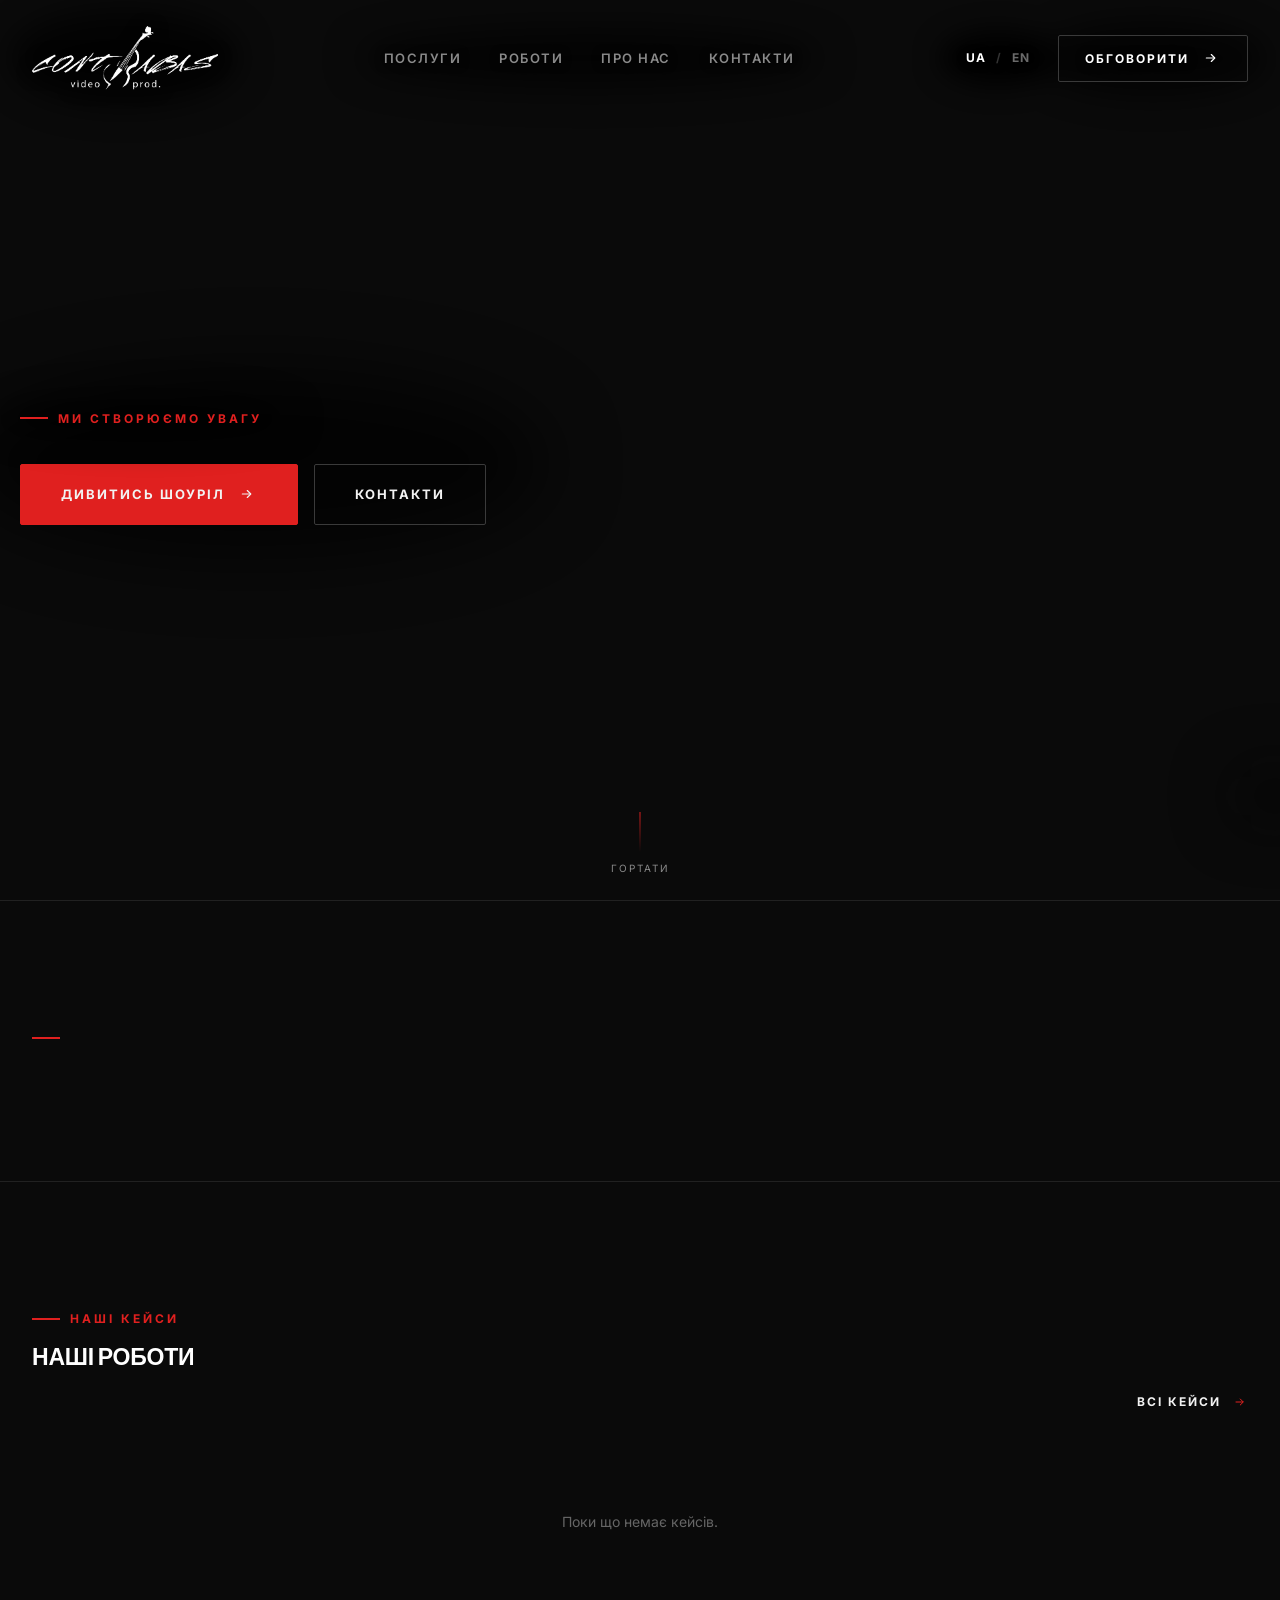
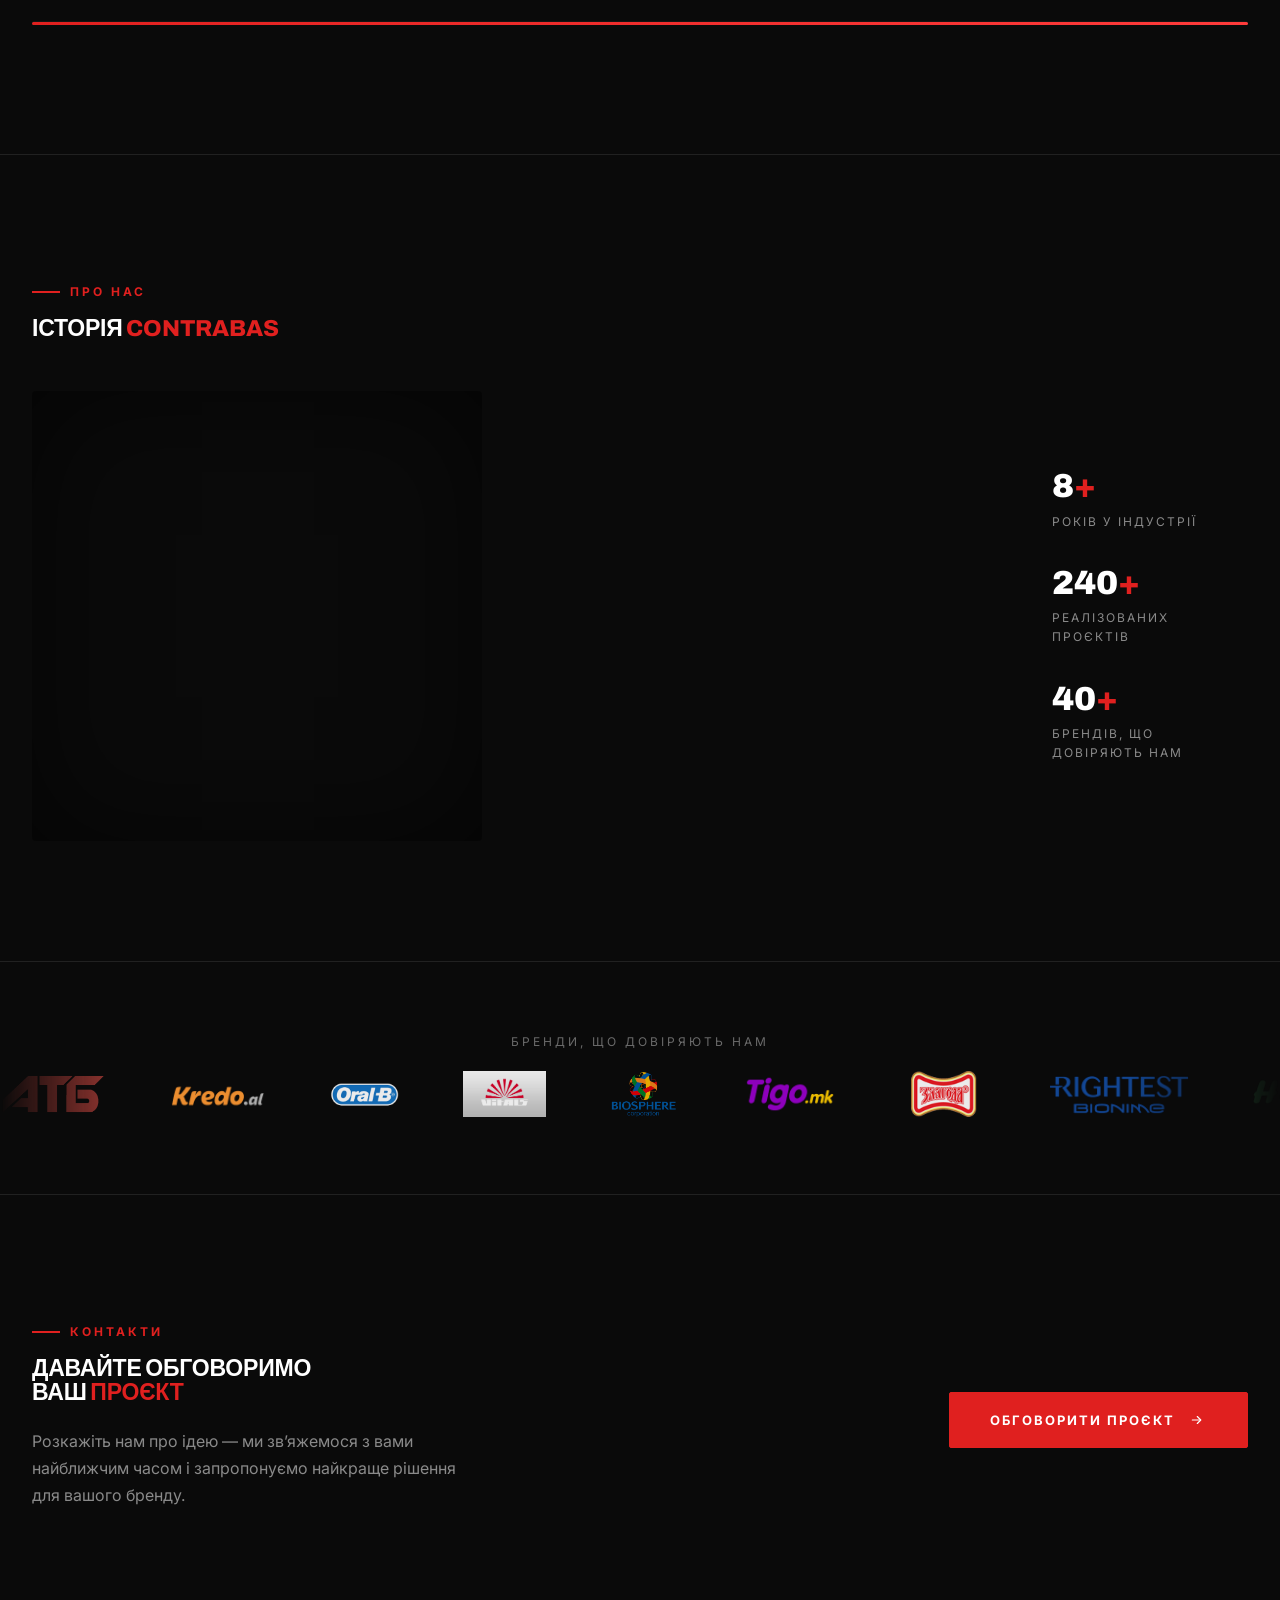
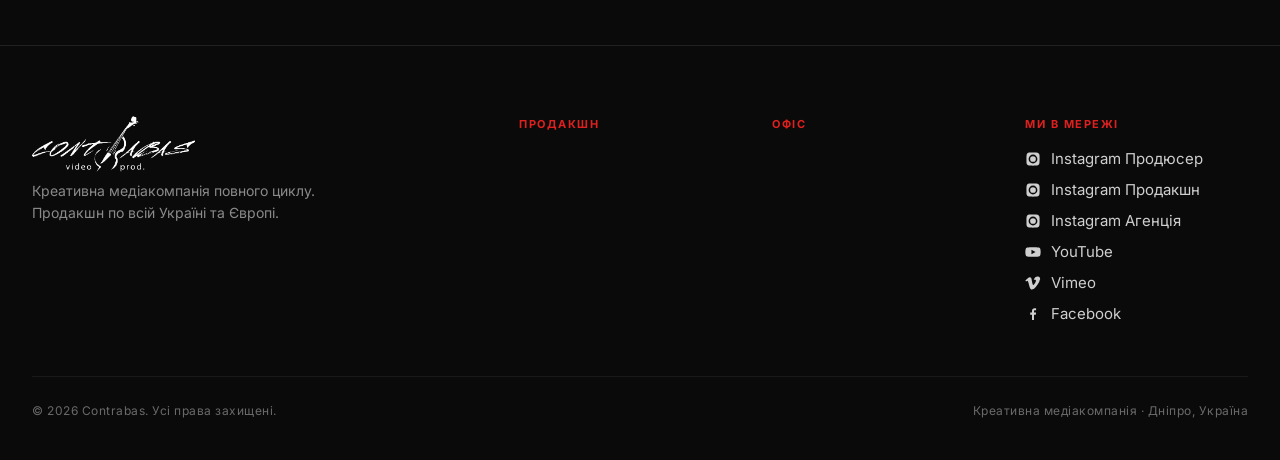
<file: index.html>
<!DOCTYPE html>
<html lang="uk">
<head>
    <meta charset="UTF-8" />
    <meta name="viewport" content="width=device-width, initial-scale=1.0" />
    <meta name="theme-color" content="#0a0a0a" />

    <title>Відеопродакшн — Contrabas · Creative Media Company</title>
    <meta name="description" content="Contrabas — відеопродакшн у Дніпрі: рекламні ролики, бренд-фільми, корпоративне відео, вертикальний контент для Reels/TikTok, YouTube та подкасти під ключ. Знімаємо відео, що приносить бізнесу увагу й клієнтів." />
    <meta name="keywords" content="відеопродакшн, рекламний ролик, бренд-фільм, корпоративне відео, Reels, TikTok, YouTube, подкасти, продюсування, Contrabas, Дніпро" />
    <meta name="author" content="Contrabas" />
    <link rel="canonical" href="https://contrabasvideo.com.ua/" />

    <!-- Багатомовність -->
    <link rel="alternate" hreflang="uk" href="https://contrabasvideo.com.ua/index.html" />
    <link rel="alternate" hreflang="en" href="https://contrabasvideo.com.ua/eng.html" />
    <link rel="alternate" hreflang="x-default" href="https://contrabasvideo.com.ua/index.html" />

    <!-- Open Graph -->
    <meta property="og:type" content="website" />
    <meta property="og:site_name" content="Contrabas" />
    <meta property="og:title" content="Відеопродакшн у Дніпрі — Contrabas" />
    <meta property="og:description" content="Рекламний відеопродакшн, бренд-фільми та контент для соцмереж у Дніпрі — знімаємо відео, що привертає увагу, підсилює бренди і працює на результат." />
    <meta property="og:url" content="https://contrabasvideo.com.ua/" />
    <meta property="og:image" content="https://contrabasvideo.com.ua/contrabasvideo2.png" />
    <meta property="og:locale" content="uk_UA" />
    <meta property="og:locale:alternate" content="en_US" />

    <!-- Twitter -->
    <meta name="twitter:card" content="summary_large_image" />
    <meta name="twitter:title" content="Відеопродакшн у Дніпрі — Contrabas" />
    <meta name="twitter:description" content="Рекламний відеопродакшн, контент для соцмереж, YouTube, подкасти та продюсування. Дніпро, Україна." />
    <meta name="twitter:image" content="https://contrabasvideo.com.ua/contrabasvideo2.png" />

    <link rel="shortcut icon" href="include/img/favicon.png?v=40" />
    <link rel="apple-touch-icon" href="include/img/favicon.png?v=40" />

    <!-- Fonts -->
    <link rel="preconnect" href="https://fonts.googleapis.com" />
    <link rel="preconnect" href="https://fonts.gstatic.com" crossorigin />
    <link rel="preconnect" href="https://script.google.com" />
    <link rel="preconnect" href="https://script.googleusercontent.com" />
    <link href="https://fonts.googleapis.com/css2?family=Archivo:wght@600;800;900&family=Inter:wght@400;500;600;700&display=swap" rel="stylesheet" />

    <!-- Redesign styles -->
    <link href="include/css/contrabas-redesign.css?v=40" rel="stylesheet" />
    <link href="include/css/contrabas-cases.css?v=40" rel="stylesheet" />

    <!-- SEO: Schema.org -->
    <script type="application/ld+json">
    {
      "@context": "https://schema.org",
      "@type": "Organization",
      "name": "Contrabas",
      "alternateName": "Contrabas video production",
      "url": "https://contrabasvideo.com.ua/",
      "logo": "https://contrabasvideo.com.ua/contrabasvideo2.png",
      "description": "Креативна медіакомпанія: рекламний відеопродакшн, контент для соцмереж, YouTube, подкасти, продюсування.",
      "address": {
        "@type": "PostalAddress",
        "streetAddress": "вул. Телевізійна, 3",
        "addressLocality": "Дніпро",
        "postalCode": "49010",
        "addressCountry": "UA"
      },
      "telephone": "+380962836900",
      "email": "contrabasvideo@gmail.com",
      "sameAs": [
        "https://www.instagram.com/contrabas__video/",
        "https://www.youtube.com/channel/UCswZGoXj28dcmqR9uB-xR-Q",
        "https://vimeo.com/user38440932",
        "https://www.facebook.com/contrabas.video.prod"
      ]
    }
    </script>
</head>
<body class="cx">

<!-- Loading-гейт: лише на найперший візит (поки немає кешу), блокує сайт до відповіді таблиці -->
<div class="cx-gate" id="cx-gate">
    <div class="cx-gate__pct" id="cx-gate-pct">0%</div>
    <div class="cx-gate__track"><div class="cx-gate__bar" id="cx-gate-bar"></div></div>
    <div class="cx-gate__msg" id="cx-gate-msg"></div>
    <div class="cx-gate__sub" id="cx-gate-sub"></div>
</div>

<!-- ============ HEADER ============ -->
<header class="cx-header" id="cx-header">
    <div class="cx-header__inner">
        <a href="#top" class="cx-logo" aria-label="Contrabas"><img src="include/img/logo-white.png" alt="Contrabas" /></a>

        <nav class="cx-nav" id="cx-nav">
            <a href="#services">Послуги</a>
            <a href="#work">Роботи</a>
            <a href="#about">Про нас</a>
            <a href="#contact">Контакти</a>
        </nav>

        <div class="cx-header__right">
            <div class="cx-lang">
                <a href="index.html" class="is-active">UA</a><span>/</span><a href="eng.html">EN</a>
            </div>
            <button type="button" class="cx-btn" data-open-lead>Обговорити <span class="cx-btn__arw">→</span></button>
            <button class="cx-burger" id="cx-burger" aria-label="Меню"><span></span><span></span><span></span></button>
        </div>
    </div>
</header>

<!-- Мобільне меню (панель-шухляда справа) -->
<div class="cx-mobile" id="cx-mobile">
    <div class="cx-mobile__panel">
        <a href="#services" data-mclose>Послуги</a>
        <a href="#work" data-mclose>Роботи</a>
        <a href="#about" data-mclose>Про нас</a>
        <a href="#contact" data-mclose>Контакти</a>
        <button type="button" class="cx-btn cx-btn--solid cx-btn--lg" data-open-lead data-mclose>Обговорити проєкт <span class="cx-btn__arw">→</span></button>
        <div class="cx-mobile__lang">
            <a href="index.html">UA</a>
            <a href="eng.html">EN</a>
        </div>
    </div>
</div>

<!-- ============ HERO ============ -->
<section class="cx-hero" id="top">
    <div class="cx-hero__media">
        <video id="cx-hero-video" autoplay muted loop playsinline>
            <!-- фонове відео зі зйомок під'єднується адміном (Vimeo/локальний файл) -->
        </video>
        <!-- Фото підтягується з Google Таблиці (screenPhotos -> hero_photo_*) в JS. -->
        <img id="cx-hero-img" src="[data-uri]" alt="Contrabas — знімальний майданчик" />
    </div>

    <div class="cx-hero__inner">
        <div class="cx-hero__main">
            <span class="cx-eyebrow cx-reveal">Ми створюємо увагу</span>
            <h1 class="cx-hero__title cx-display cx-reveal" id="cx-hero-title" data-delay="1"></h1>
            <p class="cx-hero__lead cx-reveal" id="cx-hero-lead" data-delay="2"></p>
            <div class="cx-hero__actions cx-reveal" data-delay="3">
                <a href="#work" class="cx-btn cx-btn--solid cx-btn--lg" data-video="https://vimeo.com/784082737">Дивитись шоуріл <span class="cx-btn__arw">→</span></a>
                <a href="#contact" class="cx-btn cx-btn--lg">Контакти</a>
            </div>
        </div>

        <!-- Список напрямків будується з категорій Google Таблиці (renderHeroList). -->
        <ul class="cx-hero__list cx-reveal" id="cx-hero-list" data-delay="2"></ul>
    </div>

    <div class="cx-hero__scroll">
        <span class="bar"></span>
        Гортати
    </div>
</section>

<!-- ============ SERVICES ============ -->
<section class="cx-section cx-services" id="services">
    <div class="cx-container">
        <div class="cx-services__grid">
            <div class="cx-services__intro cx-reveal">
                <span class="cx-eyebrow" id="cx-services-eyebrow"></span>
                <h2 class="cx-section-title" id="cx-services-title"></h2>
            </div>

            <!-- Картки будуються з Google Таблиці (renderServicesCards). -->
            <div class="cx-services__cards" id="cx-services-cards"></div>
        </div>
    </div>
</section>

<!-- ============ PORTFOLIO / SELECTED WORK (кейси — керуються адмінпанеллю) ============ -->
<section class="cx-section cx-work" id="work">
    <div class="cx-container">
        <!-- Секцію будує рушій кейсів (cc-*): заголовок, фільтри, сітка, кнопка керування -->
        <section class="cc-section" id="cc-root" data-limit="7"></section>
    </div>
</section>

<!-- ============ ABOUT + STATS ============ -->
<section class="cx-section cx-about" id="about">
    <div class="cx-container">
        <div class="cx-about__head cx-reveal">
            <span class="cx-eyebrow">Про нас</span>
            <h2 class="cx-section-title">Історія <span class="accent">Contrabas</span></h2>
        </div>
        <div class="cx-about__grid">
            <div class="cx-about__img cx-reveal">
                <!-- Фото підтягується з Google Таблиці (about_photo_*) в JS. -->
                <img id="cx-about-img" src="[data-uri]" alt="Команда Contrabas на зйомках" />
            </div>
            <!-- Текст підтягується з Google Таблиці (applyAboutToPage). -->
            <div class="cx-about__body cx-reveal" data-delay="1" id="cx-about-text"></div>
            <div class="cx-stats cx-reveal" data-delay="2">
                <div class="cx-stat">
                    <div class="cx-stat__num" data-count="10">0<span class="plus">+</span></div>
                    <div class="cx-stat__label">років у індустрії</div>
                </div>
                <div class="cx-stat">
                    <div class="cx-stat__num" data-count="300">0<span class="plus">+</span></div>
                    <div class="cx-stat__label">реалізованих проєктів</div>
                </div>
                <div class="cx-stat">
                    <div class="cx-stat__num" data-count="50">0<span class="plus">+</span></div>
                    <div class="cx-stat__label">брендів, що довіряють нам</div>
                </div>
            </div>
        </div>
    </div>
</section>

<!-- ============ CLIENTS ============ -->
<section class="cx-clients">
    <div class="cx-container">
        <p class="cx-clients__title">Бренди, що довіряють нам</p>
    </div>
    <div class="cx-marquee">
        <div class="cx-marquee__track" id="cx-clients-track">
            <span class="cx-marquee__logo"><img src="include/img/clients6/atb.png" alt="ATB" /></span>
            <span class="cx-marquee__logo"><img src="include/img/clients6/kredo.png" alt="Kredo" /></span>
            <span class="cx-marquee__logo"><img src="include/img/clients6/oralb-v1.png" alt="Oral-B" /></span>
            <span class="cx-marquee__logo"><img src="include/img/clients6/Vitals_logo.jpg" alt="Vitals" /></span>
            <span class="cx-marquee__logo"><img src="include/img/clients6/biosphere.png" alt="Biosphere" /></span>
            <span class="cx-marquee__logo"><img src="include/img/clients6/tigo.png" alt="Tigo" /></span>
            <span class="cx-marquee__logo"><img src="include/img/clients6/zlagoda1.png" alt="Zlagoda" /></span>
            <span class="cx-marquee__logo"><img src="include/img/clients6/rightest.png" alt="Rightest" /></span>
            <span class="cx-marquee__logo"><img src="include/img/clients6/hometest.png" alt="HomeTest" /></span>
            <span class="cx-marquee__logo"><img src="include/img/clients6/freken_bok.svg" alt="Freken Bok" /></span>
            <span class="cx-marquee__logo"><img src="include/img/clients6/lol.jpg" alt="L.O.L" /></span>
            <span class="cx-marquee__logo"><img src="include/img/clients6/eva.jpg" alt="EVA" /></span>
        </div>
    </div>
</section>

<!-- ============ CONTACT ============ -->
<section class="cx-section cx-contact" id="contact">
    <div class="cx-container">
        <div class="cx-contact__grid">
            <div class="cx-contact__cta cx-reveal">
                <div class="cx-contact__text">
                    <span class="cx-eyebrow">Контакти</span>
                    <h2 class="cx-section-title">Давайте обговоримо<br>ваш <span class="accent">проєкт</span></h2>
                    <p class="cx-contact__hint">Розкажіть нам про ідею — ми зв’яжемося з вами найближчим часом і запропонуємо найкраще рішення для вашого бренду.</p>
                </div>
                <button type="button" class="cx-btn cx-btn--solid cx-btn--lg" data-open-lead>Обговорити проєкт <span class="cx-btn__arw">→</span></button>
            </div>
        </div>
    </div>
</section>

<!-- ============ FOOTER ============ -->
<footer class="cx-footer">
    <div class="cx-container">
        <div class="cx-footer__top">
            <div class="cx-footer__brand">
                <a href="#top" class="cx-footer__logo" aria-label="Contrabas"><img src="include/img/logo-white.png" alt="Contrabas" /></a>
                <p class="cx-footer__tagline">Креативна медіакомпанія повного циклу.<br>Продакшн по всій Україні та Європі.</p>
            </div>
            <div class="cx-footer__cols">
                <div class="cx-footer__col">
                    <b>Продакшн</b>
                    <a href="tel:" id="cx-footer-phone"></a>
                    <div class="cx-footer__social-row">
                        <a id="cx-footer-manager-telegram" class="cx-footer__social" href="#" target="_blank" rel="noopener" style="display:none"><svg viewBox="0 0 24 24"><path d="M21.9 4.3c.3-1.2-.5-1.7-1.4-1.3L2.9 10.3c-1.1.4-1.1 1.1-.2 1.3l4.6 1.4 1.8 5.5c.2.6.4.8.9.8.4 0 .6-.2.9-.5l2.1-2 4.4 3.2c.8.5 1.4.2 1.6-.7L21.9 4.3zM8.5 13.6l9.6-6c.5-.3.9-.1.6.3l-8.2 7.4-.3 3.2-1.7-4.9z"/></svg>Telegram</a>
                        <button type="button" class="cx-footer__handle" id="cx-footer-manager-telegram-handle" style="display:none"></button>
                    </div>
                    <span id="cx-footer-manager"></span>
                    <a href="mailto:" id="cx-footer-email"></a>
                </div>
                <div class="cx-footer__col">
                    <b>Офіс</b>
                    <span id="cx-footer-address1"></span>
                </div>
                <div class="cx-footer__col">
                    <b>Ми в мережі</b>
                    <div class="cx-footer__social-row">
                        <a id="cx-footer-s-instagram-person" class="cx-footer__social" href="#" target="_blank" rel="noopener"><svg viewBox="0 0 24 24"><path d="M12 2.2c3.2 0 3.6 0 4.9.1 1.2.1 1.8.3 2.2.4.6.2 1 .5 1.4.9.4.4.7.8.9 1.4.2.4.4 1 .4 2.2.1 1.3.1 1.7.1 4.9s0 3.6-.1 4.9c-.1 1.2-.3 1.8-.4 2.2-.2.6-.5 1-.9 1.4-.4.4-.8.7-1.4.9-.4.2-1 .4-2.2.4-1.3.1-1.7.1-4.9.1s-3.6 0-4.9-.1c-1.2-.1-1.8-.3-2.2-.4-.6-.2-1-.5-1.4-.9-.4-.4-.7-.8-.9-1.4-.2-.4-.4-1-.4-2.2C2.2 15.6 2.2 15.2 2.2 12s0-3.6.1-4.9c.1-1.2.3-1.8.4-2.2.2-.6.5-1 .9-1.4.4-.4.8-.7 1.4-.9.4-.2 1-.4 2.2-.4C8.4 2.2 8.8 2.2 12 2.2zm0 3.2A6.6 6.6 0 1012 18.6 6.6 6.6 0 0012 5.4zm0 10.9a4.3 4.3 0 110-8.6 4.3 4.3 0 010 8.6zm6.8-11.2a1.5 1.5 0 11-3 0 1.5 1.5 0 013 0z"/></svg>Instagram Продюсер</a>
                        <button type="button" class="cx-footer__handle" id="cx-footer-s-instagram-person-handle" style="display:none"></button>
                    </div>
                    <div class="cx-footer__social-row">
                        <a id="cx-footer-s-instagram" class="cx-footer__social" href="#" target="_blank" rel="noopener"><svg viewBox="0 0 24 24"><path d="M12 2.2c3.2 0 3.6 0 4.9.1 1.2.1 1.8.3 2.2.4.6.2 1 .5 1.4.9.4.4.7.8.9 1.4.2.4.4 1 .4 2.2.1 1.3.1 1.7.1 4.9s0 3.6-.1 4.9c-.1 1.2-.3 1.8-.4 2.2-.2.6-.5 1-.9 1.4-.4.4-.8.7-1.4.9-.4.2-1 .4-2.2.4-1.3.1-1.7.1-4.9.1s-3.6 0-4.9-.1c-1.2-.1-1.8-.3-2.2-.4-.6-.2-1-.5-1.4-.9-.4-.4-.7-.8-.9-1.4-.2-.4-.4-1-.4-2.2C2.2 15.6 2.2 15.2 2.2 12s0-3.6.1-4.9c.1-1.2.3-1.8.4-2.2.2-.6.5-1 .9-1.4.4-.4.8-.7 1.4-.9.4-.2 1-.4 2.2-.4C8.4 2.2 8.8 2.2 12 2.2zm0 3.2A6.6 6.6 0 1012 18.6 6.6 6.6 0 0012 5.4zm0 10.9a4.3 4.3 0 110-8.6 4.3 4.3 0 010 8.6zm6.8-11.2a1.5 1.5 0 11-3 0 1.5 1.5 0 013 0z"/></svg>Instagram Продакшн</a>
                        <button type="button" class="cx-footer__handle" id="cx-footer-s-instagram-handle" style="display:none"></button>
                    </div>
                    <div class="cx-footer__social-row">
                        <a id="cx-footer-s-instagram-agency" class="cx-footer__social" href="#" target="_blank" rel="noopener"><svg viewBox="0 0 24 24"><path d="M12 2.2c3.2 0 3.6 0 4.9.1 1.2.1 1.8.3 2.2.4.6.2 1 .5 1.4.9.4.4.7.8.9 1.4.2.4.4 1 .4 2.2.1 1.3.1 1.7.1 4.9s0 3.6-.1 4.9c-.1 1.2-.3 1.8-.4 2.2-.2.6-.5 1-.9 1.4-.4.4-.8.7-1.4.9-.4.2-1 .4-2.2.4-1.3.1-1.7.1-4.9.1s-3.6 0-4.9-.1c-1.2-.1-1.8-.3-2.2-.4-.6-.2-1-.5-1.4-.9-.4-.4-.7-.8-.9-1.4-.2-.4-.4-1-.4-2.2C2.2 15.6 2.2 15.2 2.2 12s0-3.6.1-4.9c.1-1.2.3-1.8.4-2.2.2-.6.5-1 .9-1.4.4-.4.8-.7 1.4-.9.4-.2 1-.4 2.2-.4C8.4 2.2 8.8 2.2 12 2.2zm0 3.2A6.6 6.6 0 1012 18.6 6.6 6.6 0 0012 5.4zm0 10.9a4.3 4.3 0 110-8.6 4.3 4.3 0 010 8.6zm6.8-11.2a1.5 1.5 0 11-3 0 1.5 1.5 0 013 0z"/></svg>Instagram Агенція</a>
                        <button type="button" class="cx-footer__handle" id="cx-footer-s-instagram-agency-handle" style="display:none"></button>
                    </div>
                    <a id="cx-footer-s-youtube" class="cx-footer__social" href="#" target="_blank" rel="noopener"><svg viewBox="0 0 24 24"><path d="M23 7.5a3 3 0 00-2.1-2.1C19 4.9 12 4.9 12 4.9s-7 0-8.9.5A3 3 0 001 7.5 31 31 0 00.5 12 31 31 0 001 16.5a3 3 0 002.1 2.1c1.9.5 8.9.5 8.9.5s7 0 8.9-.5a3 3 0 002.1-2.1A31 31 0 0023.5 12 31 31 0 0023 7.5zM9.7 15.5v-7l6.1 3.5-6.1 3.5z"/></svg>YouTube</a>
                    <a id="cx-footer-s-vimeo" class="cx-footer__social" href="#" target="_blank" rel="noopener"><svg viewBox="0 0 24 24"><path d="M22 7.4c-.1 2.1-1.6 5-4.4 8.7-2.9 3.8-5.4 5.8-7.4 5.8-1.3 0-2.3-1.1-3.2-3.4L5.3 12c-.6-2.3-1.3-3.4-2-3.4-.2 0-.7.3-1.7 1L.5 8.3c1.1-1 2.2-2 3.3-3C5.3 4.1 6.4 3.5 7 3.4c1.6-.2 2.6.9 3 3.3.4 2.6.7 4.2.9 4.8.5 2.3 1 3.4 1.7 3.4.5 0 1.2-.8 2.2-2.4 1-1.6 1.5-2.8 1.6-3.6.1-1.2-.4-1.8-1.6-1.8-.5 0-1.1.1-1.7.4 1.1-3.6 3.2-5.3 6.3-5.2 2.3.1 3.4 1.6 3.3 4.5z"/></svg>Vimeo</a>
                    <a id="cx-footer-s-facebook" class="cx-footer__social" href="#" target="_blank" rel="noopener"><svg viewBox="0 0 24 24"><path d="M13.5 21v-8h2.7l.4-3.1h-3.1V7.9c0-.9.3-1.5 1.6-1.5h1.6V3.6c-.3 0-1.2-.1-2.3-.1-2.3 0-3.9 1.4-3.9 4v2.3H7.8V13h2.7v8h3z"/></svg>Facebook</a>
                </div>
            </div>
        </div>
        <div class="cx-footer__bottom">
            <span>© 2026 Contrabas. Усі права захищені.</span>
            <span>Креативна медіакомпанія · Дніпро, Україна</span>
        </div>
    </div>
</footer>

<button class="cx-top" id="cx-top" aria-label="Нагору">
    <svg viewBox="0 0 24 24" fill="none" stroke="currentColor" stroke-width="2"><path d="M12 19V5M6 11l6-6 6 6" stroke-linecap="round" stroke-linejoin="round"/></svg>
</button>

<!-- ============ LEAD MODAL (кнопка «Обговорити») ============ -->
<div class="cx-lead" id="cx-lead" aria-hidden="true">
    <div class="cx-lead__overlay" data-lead-close></div>
    <div class="cx-lead__box" role="dialog" aria-modal="true" aria-labelledby="cx-lead-title">
        <button type="button" class="cx-lead__x" data-lead-close aria-label="Закрити">&times;</button>
        <div id="cx-lead-form-view">
            <span class="cx-eyebrow">Обговорити проєкт</span>
            <h3 class="cx-lead__title" id="cx-lead-title">Розкажіть про свою ідею</h3>
            <p class="cx-lead__sub">Залиште контакти й короткий опис — ми зв’яжемося з вами найближчим часом.</p>
            <form class="cx-form" id="cx-lead-form" novalidate>
                <div class="cx-field">
                    <label for="cx-lead-name">Ваше ім'я</label>
                    <input type="text" id="cx-lead-name" name="name" placeholder="Ім'я" required />
                </div>
                <div class="cx-field">
                    <label for="cx-lead-contact">Email або телефон</label>
                    <input type="text" id="cx-lead-contact" name="email" placeholder="hello@brand.com" required />
                </div>
                <div class="cx-field">
                    <label for="cx-lead-message">Про проєкт</label>
                    <textarea id="cx-lead-message" name="message" placeholder="Коротко опишіть задачу…"></textarea>
                </div>
                <div class="cx-form__actions">
                    <button type="submit" class="cx-btn cx-btn--solid cx-btn--lg">Надіслати <span class="cx-btn__arw">→</span></button>
                    <span class="cx-form__status" id="cx-lead-status"></span>
                </div>
            </form>
        </div>
        <div id="cx-lead-thanks-view" class="cx-lead__thanks" hidden>
            <div class="cx-lead__thanksIco">✓</div>
            <h3 class="cx-lead__title">Дякуємо!</h3>
            <p class="cx-lead__sub">Ми отримали ваше повідомлення і зв’яжемося з вами найближчим часом.</p>
            <button type="button" class="cx-btn cx-btn--lg" data-lead-close>Закрити</button>
        </div>
    </div>
</div>

<!-- Scripts -->
<script src="include/js/contrabas-redesign.js?v=40"></script>
<script src="include/js/contrabas-cases.js?v=40"></script>
</body>
</html>
</file>
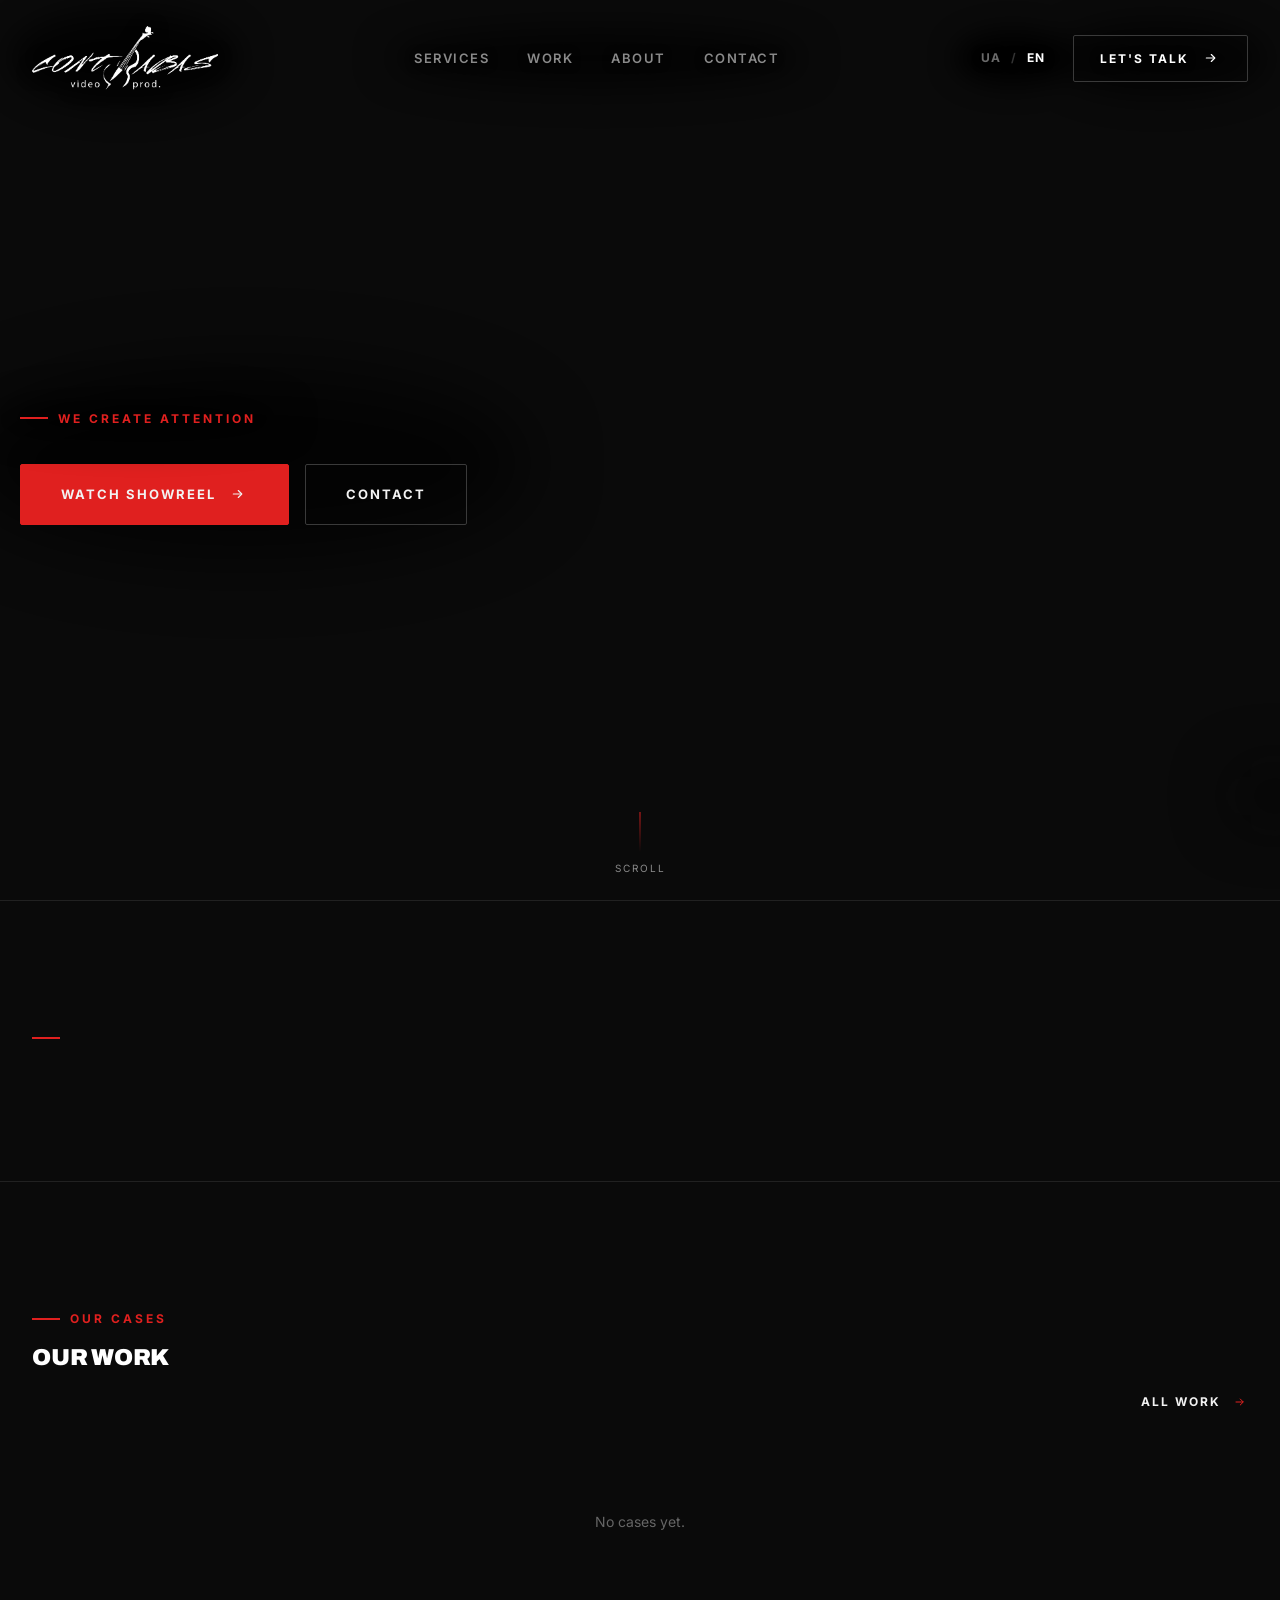
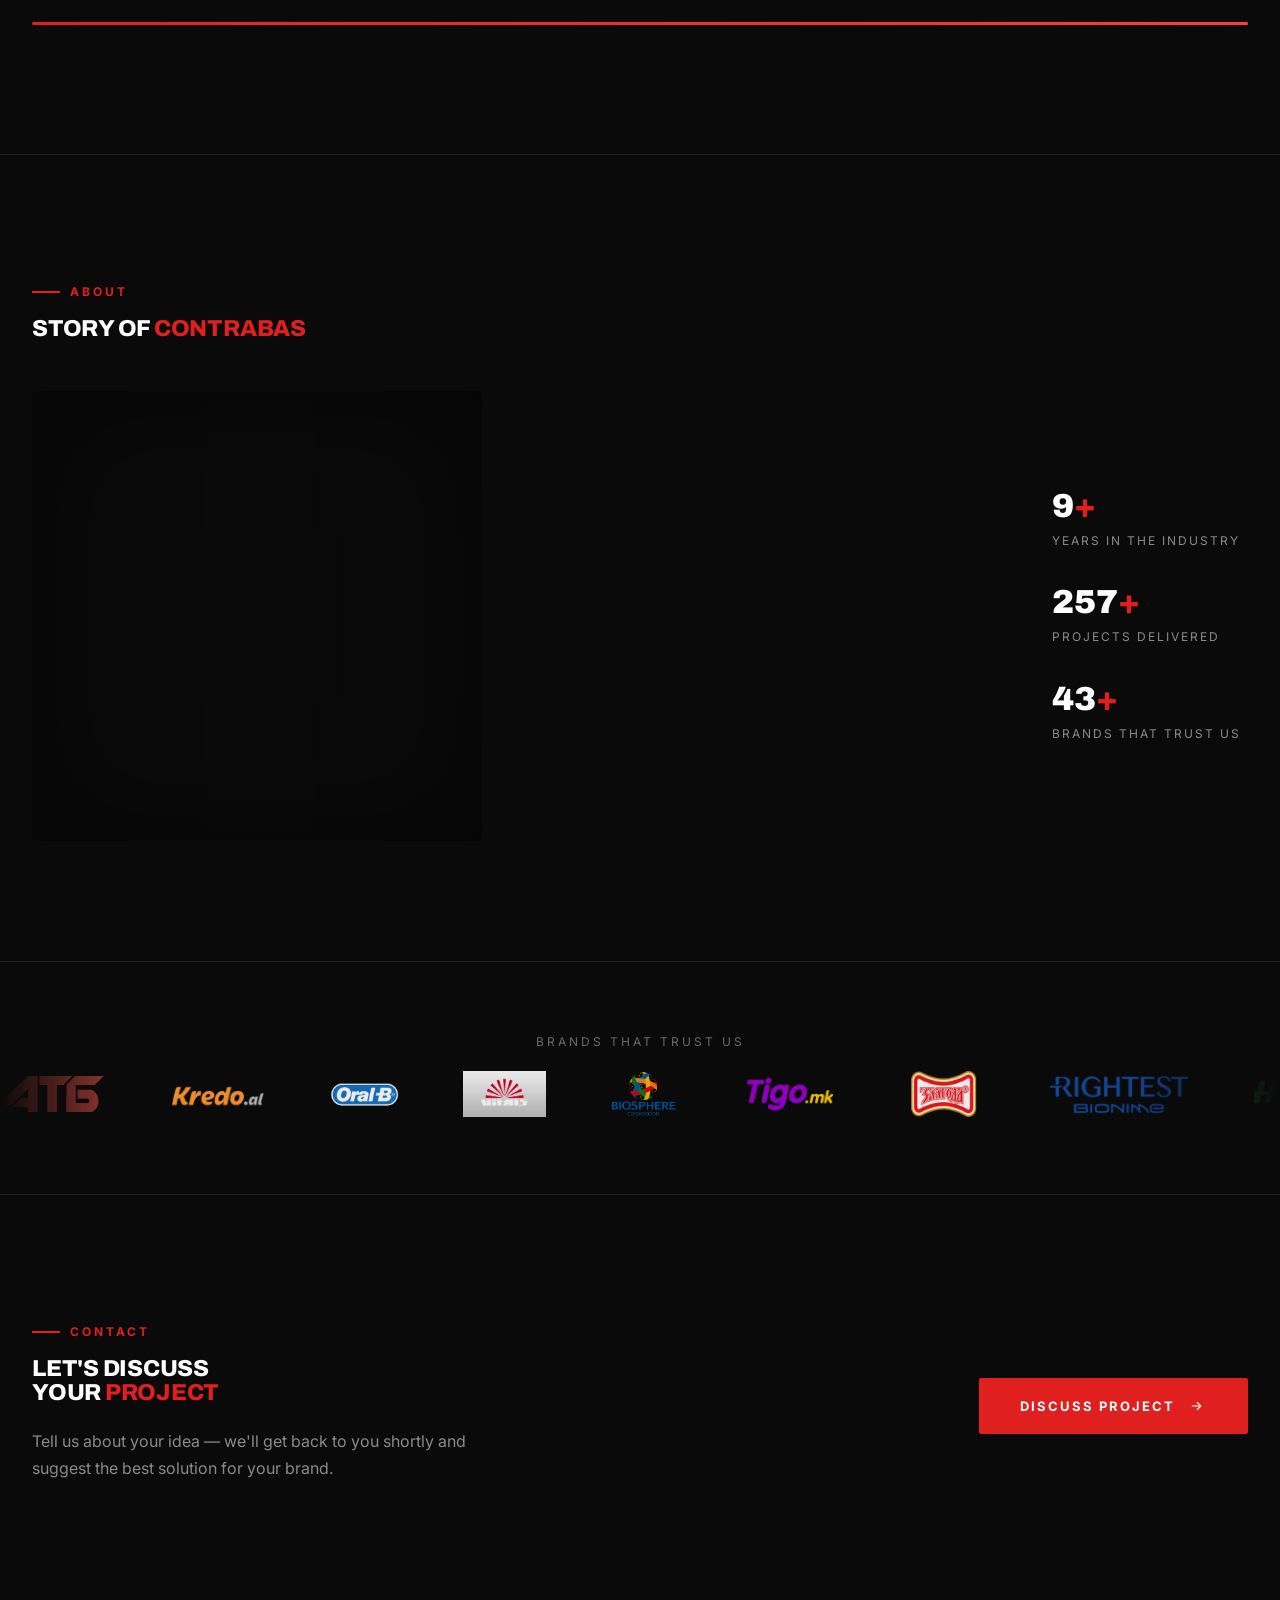
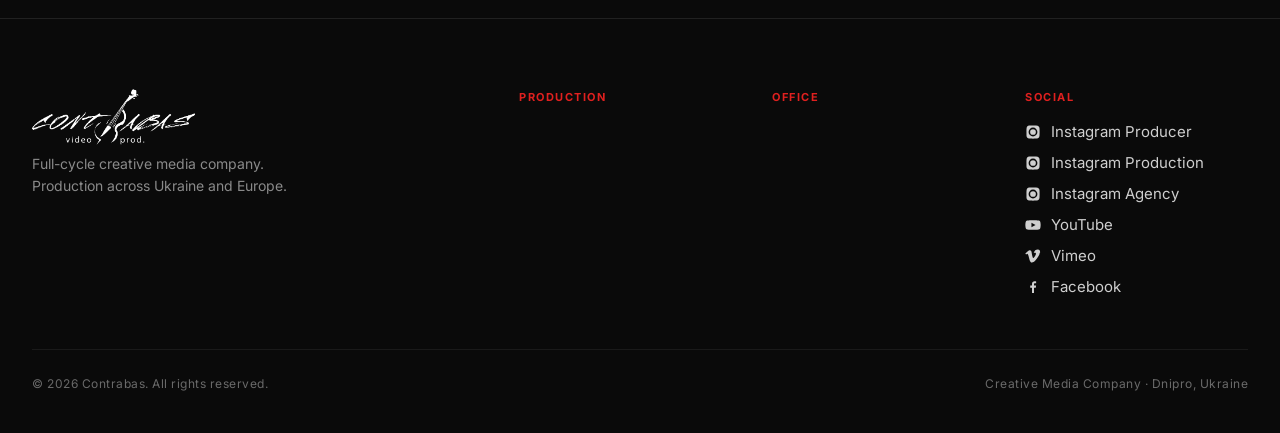
<file: eng.html>
<!DOCTYPE html>
<html lang="en">
<head>
    <meta charset="UTF-8" />
    <meta name="viewport" content="width=device-width, initial-scale=1.0" />
    <meta name="theme-color" content="#0a0a0a" />

    <title>Video Production in Dnipro, Ukraine — Contrabas · Creative Media Company</title>
    <meta name="description" content="Contrabas is a video production company in Dnipro, Ukraine: commercials, brand films, corporate video, vertical content for Reels/TikTok, YouTube and podcasts. We create video that grabs attention and drives results." />
    <meta name="keywords" content="video production, commercial, brand film, corporate video, Reels, TikTok, YouTube, podcasts, producing, Contrabas, Dnipro" />
    <meta name="author" content="Contrabas" />
    <link rel="canonical" href="https://contrabasvideo.com.ua/eng.html" />

    <!-- Multilingual -->
    <link rel="alternate" hreflang="uk" href="https://contrabasvideo.com.ua/index.html" />
    <link rel="alternate" hreflang="en" href="https://contrabasvideo.com.ua/eng.html" />
    <link rel="alternate" hreflang="x-default" href="https://contrabasvideo.com.ua/index.html" />

    <!-- Open Graph -->
    <meta property="og:type" content="website" />
    <meta property="og:site_name" content="Contrabas" />
    <meta property="og:title" content="Video Production in Dnipro, Ukraine — Contrabas" />
    <meta property="og:description" content="Commercial video production, brand films and social content in Dnipro, Ukraine — we create video that grabs attention, strengthens brands and drives results." />
    <meta property="og:url" content="https://contrabasvideo.com.ua/eng.html" />
    <meta property="og:image" content="https://contrabasvideo.com.ua/contrabasvideo2.png" />
    <meta property="og:locale" content="en_US" />
    <meta property="og:locale:alternate" content="uk_UA" />

    <!-- Twitter -->
    <meta name="twitter:card" content="summary_large_image" />
    <meta name="twitter:title" content="Video Production in Dnipro, Ukraine — Contrabas" />
    <meta name="twitter:description" content="Commercial video production, social content, YouTube, podcasts and producing. Dnipro, Ukraine." />
    <meta name="twitter:image" content="https://contrabasvideo.com.ua/contrabasvideo2.png" />

    <link rel="shortcut icon" href="include/img/favicon.png?v=40" />
    <link rel="apple-touch-icon" href="include/img/favicon.png?v=40" />

    <link rel="preconnect" href="https://fonts.googleapis.com" />
    <link rel="preconnect" href="https://fonts.gstatic.com" crossorigin />
    <link rel="preconnect" href="https://script.google.com" />
    <link rel="preconnect" href="https://script.googleusercontent.com" />
    <link href="https://fonts.googleapis.com/css2?family=Archivo:wght@600;800;900&family=Inter:wght@400;500;600;700&display=swap" rel="stylesheet" />

    <link href="include/css/contrabas-redesign.css?v=40" rel="stylesheet" />
    <link href="include/css/contrabas-cases.css?v=40" rel="stylesheet" />

    <script type="application/ld+json">
    {
      "@context": "https://schema.org",
      "@type": "Organization",
      "name": "Contrabas",
      "alternateName": "Contrabas video production",
      "url": "https://contrabasvideo.com.ua/",
      "logo": "https://contrabasvideo.com.ua/contrabasvideo2.png",
      "description": "Creative media company: commercial video production, social content, YouTube, podcasts, producing.",
      "address": {
        "@type": "PostalAddress",
        "streetAddress": "3 Televiziina St.",
        "addressLocality": "Dnipro",
        "postalCode": "49010",
        "addressCountry": "UA"
      },
      "telephone": "+380962836900",
      "email": "contrabasvideo@gmail.com",
      "sameAs": [
        "https://www.instagram.com/contrabas__video/",
        "https://www.youtube.com/channel/UCswZGoXj28dcmqR9uB-xR-Q",
        "https://vimeo.com/user38440932",
        "https://www.facebook.com/contrabas.video.prod"
      ]
    }
    </script>
</head>
<body class="cx">

<!-- Loading gate: only on the very first visit (no cache yet), blocks the site until the sheet responds -->
<div class="cx-gate" id="cx-gate">
    <div class="cx-gate__pct" id="cx-gate-pct">0%</div>
    <div class="cx-gate__track"><div class="cx-gate__bar" id="cx-gate-bar"></div></div>
    <div class="cx-gate__msg" id="cx-gate-msg"></div>
    <div class="cx-gate__sub" id="cx-gate-sub"></div>
</div>

<!-- ============ HEADER ============ -->
<header class="cx-header" id="cx-header">
    <div class="cx-header__inner">
        <a href="#top" class="cx-logo" aria-label="Contrabas"><img src="include/img/logo-white.png" alt="Contrabas" /></a>

        <nav class="cx-nav" id="cx-nav">
            <a href="#services">Services</a>
            <a href="#work">Work</a>
            <a href="#about">About</a>
            <a href="#contact">Contact</a>
        </nav>

        <div class="cx-header__right">
            <div class="cx-lang">
                <a href="index.html">UA</a><span>/</span><a href="eng.html" class="is-active">EN</a>
            </div>
            <button type="button" class="cx-btn" data-open-lead>Let's talk <span class="cx-btn__arw">→</span></button>
            <button class="cx-burger" id="cx-burger" aria-label="Menu"><span></span><span></span><span></span></button>
        </div>
    </div>
</header>

<div class="cx-mobile" id="cx-mobile">
    <div class="cx-mobile__panel">
        <a href="#services" data-mclose>Services</a>
        <a href="#work" data-mclose>Work</a>
        <a href="#about" data-mclose>About</a>
        <a href="#contact" data-mclose>Contact</a>
        <button type="button" class="cx-btn cx-btn--solid cx-btn--lg" data-open-lead data-mclose>Start a project <span class="cx-btn__arw">→</span></button>
        <div class="cx-mobile__lang">
            <a href="index.html">UA</a>
            <a href="eng.html">EN</a>
        </div>
    </div>
</div>

<!-- ============ HERO ============ -->
<section class="cx-hero" id="top">
    <div class="cx-hero__media">
        <video id="cx-hero-video" autoplay muted loop playsinline></video>
        <!-- Photo comes from the Google Sheet (hero_photo_*) via JS. -->
        <img id="cx-hero-img" src="[data-uri]" alt="Contrabas — on set" />
    </div>

    <div class="cx-hero__inner">
        <div class="cx-hero__main">
            <span class="cx-eyebrow cx-reveal">We create attention</span>
            <h1 class="cx-hero__title cx-display cx-reveal" id="cx-hero-title" data-delay="1"></h1>
            <p class="cx-hero__lead cx-reveal" id="cx-hero-lead" data-delay="2"></p>
            <div class="cx-hero__actions cx-reveal" data-delay="3">
                <a href="#work" class="cx-btn cx-btn--solid cx-btn--lg" data-video="https://vimeo.com/784082737">Watch Showreel <span class="cx-btn__arw">→</span></a>
                <a href="#contact" class="cx-btn cx-btn--lg">Contact</a>
            </div>
        </div>

        <!-- List of directions is built from the Google Sheet categories (renderHeroList). -->
        <ul class="cx-hero__list cx-reveal" id="cx-hero-list" data-delay="2"></ul>
    </div>

    <div class="cx-hero__scroll">
        <span class="bar"></span>
        Scroll
    </div>
</section>

<!-- ============ SERVICES ============ -->
<section class="cx-section cx-services" id="services">
    <div class="cx-container">
        <div class="cx-services__grid">
            <div class="cx-services__intro cx-reveal">
                <span class="cx-eyebrow" id="cx-services-eyebrow"></span>
                <h2 class="cx-section-title" id="cx-services-title"></h2>
            </div>

            <!-- Cards are built from the Google Sheet (renderServicesCards). -->
            <div class="cx-services__cards" id="cx-services-cards"></div>
        </div>
    </div>
</section>

<!-- ============ PORTFOLIO / SELECTED WORK ============ -->
<section class="cx-section cx-work" id="work">
    <div class="cx-container">
        <section class="cc-section" id="cc-root" data-limit="7"></section>
    </div>
</section>

<!-- ============ ABOUT + STATS ============ -->
<section class="cx-section cx-about" id="about">
    <div class="cx-container">
        <div class="cx-about__head cx-reveal">
            <span class="cx-eyebrow">About</span>
            <h2 class="cx-section-title">Story of <span class="accent">Contrabas</span></h2>
        </div>
        <div class="cx-about__grid">
            <div class="cx-about__img cx-reveal">
                <!-- Photo comes from the Google Sheet (about_photo_*) via JS. -->
                <img id="cx-about-img" src="[data-uri]" alt="The Contrabas team on set" />
            </div>
            <!-- Text comes from the Google Sheet (applyAboutToPage). -->
            <div class="cx-about__body cx-reveal" data-delay="1" id="cx-about-text"></div>
            <div class="cx-stats cx-reveal" data-delay="2">
                <div class="cx-stat">
                    <div class="cx-stat__num" data-count="10">0<span class="plus">+</span></div>
                    <div class="cx-stat__label">years in the industry</div>
                </div>
                <div class="cx-stat">
                    <div class="cx-stat__num" data-count="300">0<span class="plus">+</span></div>
                    <div class="cx-stat__label">projects delivered</div>
                </div>
                <div class="cx-stat">
                    <div class="cx-stat__num" data-count="50">0<span class="plus">+</span></div>
                    <div class="cx-stat__label">brands that trust us</div>
                </div>
            </div>
        </div>
    </div>
</section>

<!-- ============ CLIENTS ============ -->
<section class="cx-clients">
    <div class="cx-container">
        <p class="cx-clients__title">Brands that trust us</p>
    </div>
    <div class="cx-marquee">
        <div class="cx-marquee__track" id="cx-clients-track">
            <span class="cx-marquee__logo"><img src="include/img/clients6/atb.png" alt="ATB" /></span>
            <span class="cx-marquee__logo"><img src="include/img/clients6/kredo.png" alt="Kredo" /></span>
            <span class="cx-marquee__logo"><img src="include/img/clients6/oralb-v1.png" alt="Oral-B" /></span>
            <span class="cx-marquee__logo"><img src="include/img/clients6/Vitals_logo.jpg" alt="Vitals" /></span>
            <span class="cx-marquee__logo"><img src="include/img/clients6/biosphere.png" alt="Biosphere" /></span>
            <span class="cx-marquee__logo"><img src="include/img/clients6/tigo.png" alt="Tigo" /></span>
            <span class="cx-marquee__logo"><img src="include/img/clients6/zlagoda1.png" alt="Zlagoda" /></span>
            <span class="cx-marquee__logo"><img src="include/img/clients6/rightest.png" alt="Rightest" /></span>
            <span class="cx-marquee__logo"><img src="include/img/clients6/hometest.png" alt="HomeTest" /></span>
            <span class="cx-marquee__logo"><img src="include/img/clients6/freken_bok.svg" alt="Freken Bok" /></span>
            <span class="cx-marquee__logo"><img src="include/img/clients6/lol.jpg" alt="L.O.L" /></span>
            <span class="cx-marquee__logo"><img src="include/img/clients6/eva.jpg" alt="EVA" /></span>
        </div>
    </div>
</section>

<!-- ============ CONTACT ============ -->
<section class="cx-section cx-contact" id="contact">
    <div class="cx-container">
        <div class="cx-contact__grid">
            <div class="cx-contact__cta cx-reveal">
                <div class="cx-contact__text">
                    <span class="cx-eyebrow">Contact</span>
                    <h2 class="cx-section-title">Let's discuss<br>your <span class="accent">project</span></h2>
                    <p class="cx-contact__hint">Tell us about your idea — we'll get back to you shortly and suggest the best solution for your brand.</p>
                </div>
                <button type="button" class="cx-btn cx-btn--solid cx-btn--lg" data-open-lead>Discuss project <span class="cx-btn__arw">→</span></button>
            </div>
        </div>
    </div>
</section>

<!-- ============ FOOTER ============ -->
<footer class="cx-footer">
    <div class="cx-container">
        <div class="cx-footer__top">
            <div class="cx-footer__brand">
                <a href="#top" class="cx-footer__logo" aria-label="Contrabas"><img src="include/img/logo-white.png" alt="Contrabas" /></a>
                <p class="cx-footer__tagline">Full-cycle creative media company.<br>Production across Ukraine and Europe.</p>
            </div>
            <div class="cx-footer__cols">
                <div class="cx-footer__col">
                    <b>Production</b>
                    <a href="tel:" id="cx-footer-phone"></a>
                    <div class="cx-footer__social-row">
                        <a id="cx-footer-manager-telegram" class="cx-footer__social" href="#" target="_blank" rel="noopener" style="display:none"><svg viewBox="0 0 24 24"><path d="M21.9 4.3c.3-1.2-.5-1.7-1.4-1.3L2.9 10.3c-1.1.4-1.1 1.1-.2 1.3l4.6 1.4 1.8 5.5c.2.6.4.8.9.8.4 0 .6-.2.9-.5l2.1-2 4.4 3.2c.8.5 1.4.2 1.6-.7L21.9 4.3zM8.5 13.6l9.6-6c.5-.3.9-.1.6.3l-8.2 7.4-.3 3.2-1.7-4.9z"/></svg>Telegram</a>
                        <button type="button" class="cx-footer__handle" id="cx-footer-manager-telegram-handle" style="display:none"></button>
                    </div>
                    <span id="cx-footer-manager"></span>
                    <a href="mailto:" id="cx-footer-email"></a>
                </div>
                <div class="cx-footer__col">
                    <b>Office</b>
                    <span id="cx-footer-address1"></span>
                </div>
                <div class="cx-footer__col">
                    <b>Social</b>
                    <div class="cx-footer__social-row">
                        <a id="cx-footer-s-instagram-person" class="cx-footer__social" href="#" target="_blank" rel="noopener"><svg viewBox="0 0 24 24"><path d="M12 2.2c3.2 0 3.6 0 4.9.1 1.2.1 1.8.3 2.2.4.6.2 1 .5 1.4.9.4.4.7.8.9 1.4.2.4.4 1 .4 2.2.1 1.3.1 1.7.1 4.9s0 3.6-.1 4.9c-.1 1.2-.3 1.8-.4 2.2-.2.6-.5 1-.9 1.4-.4.4-.8.7-1.4.9-.4.2-1 .4-2.2.4-1.3.1-1.7.1-4.9.1s-3.6 0-4.9-.1c-1.2-.1-1.8-.3-2.2-.4-.6-.2-1-.5-1.4-.9-.4-.4-.7-.8-.9-1.4-.2-.4-.4-1-.4-2.2C2.2 15.6 2.2 15.2 2.2 12s0-3.6.1-4.9c.1-1.2.3-1.8.4-2.2.2-.6.5-1 .9-1.4.4-.4.8-.7 1.4-.9.4-.2 1-.4 2.2-.4C8.4 2.2 8.8 2.2 12 2.2zm0 3.2A6.6 6.6 0 1012 18.6 6.6 6.6 0 0012 5.4zm0 10.9a4.3 4.3 0 110-8.6 4.3 4.3 0 010 8.6zm6.8-11.2a1.5 1.5 0 11-3 0 1.5 1.5 0 013 0z"/></svg>Instagram Producer</a>
                        <button type="button" class="cx-footer__handle" id="cx-footer-s-instagram-person-handle" style="display:none"></button>
                    </div>
                    <div class="cx-footer__social-row">
                        <a id="cx-footer-s-instagram" class="cx-footer__social" href="#" target="_blank" rel="noopener"><svg viewBox="0 0 24 24"><path d="M12 2.2c3.2 0 3.6 0 4.9.1 1.2.1 1.8.3 2.2.4.6.2 1 .5 1.4.9.4.4.7.8.9 1.4.2.4.4 1 .4 2.2.1 1.3.1 1.7.1 4.9s0 3.6-.1 4.9c-.1 1.2-.3 1.8-.4 2.2-.2.6-.5 1-.9 1.4-.4.4-.8.7-1.4.9-.4.2-1 .4-2.2.4-1.3.1-1.7.1-4.9.1s-3.6 0-4.9-.1c-1.2-.1-1.8-.3-2.2-.4-.6-.2-1-.5-1.4-.9-.4-.4-.7-.8-.9-1.4-.2-.4-.4-1-.4-2.2C2.2 15.6 2.2 15.2 2.2 12s0-3.6.1-4.9c.1-1.2.3-1.8.4-2.2.2-.6.5-1 .9-1.4.4-.4.8-.7 1.4-.9.4-.2 1-.4 2.2-.4C8.4 2.2 8.8 2.2 12 2.2zm0 3.2A6.6 6.6 0 1012 18.6 6.6 6.6 0 0012 5.4zm0 10.9a4.3 4.3 0 110-8.6 4.3 4.3 0 010 8.6zm6.8-11.2a1.5 1.5 0 11-3 0 1.5 1.5 0 013 0z"/></svg>Instagram Production</a>
                        <button type="button" class="cx-footer__handle" id="cx-footer-s-instagram-handle" style="display:none"></button>
                    </div>
                    <div class="cx-footer__social-row">
                        <a id="cx-footer-s-instagram-agency" class="cx-footer__social" href="#" target="_blank" rel="noopener"><svg viewBox="0 0 24 24"><path d="M12 2.2c3.2 0 3.6 0 4.9.1 1.2.1 1.8.3 2.2.4.6.2 1 .5 1.4.9.4.4.7.8.9 1.4.2.4.4 1 .4 2.2.1 1.3.1 1.7.1 4.9s0 3.6-.1 4.9c-.1 1.2-.3 1.8-.4 2.2-.2.6-.5 1-.9 1.4-.4.4-.8.7-1.4.9-.4.2-1 .4-2.2.4-1.3.1-1.7.1-4.9.1s-3.6 0-4.9-.1c-1.2-.1-1.8-.3-2.2-.4-.6-.2-1-.5-1.4-.9-.4-.4-.7-.8-.9-1.4-.2-.4-.4-1-.4-2.2C2.2 15.6 2.2 15.2 2.2 12s0-3.6.1-4.9c.1-1.2.3-1.8.4-2.2.2-.6.5-1 .9-1.4.4-.4.8-.7 1.4-.9.4-.2 1-.4 2.2-.4C8.4 2.2 8.8 2.2 12 2.2zm0 3.2A6.6 6.6 0 1012 18.6 6.6 6.6 0 0012 5.4zm0 10.9a4.3 4.3 0 110-8.6 4.3 4.3 0 010 8.6zm6.8-11.2a1.5 1.5 0 11-3 0 1.5 1.5 0 013 0z"/></svg>Instagram Agency</a>
                        <button type="button" class="cx-footer__handle" id="cx-footer-s-instagram-agency-handle" style="display:none"></button>
                    </div>
                    <a id="cx-footer-s-youtube" class="cx-footer__social" href="#" target="_blank" rel="noopener"><svg viewBox="0 0 24 24"><path d="M23 7.5a3 3 0 00-2.1-2.1C19 4.9 12 4.9 12 4.9s-7 0-8.9.5A3 3 0 001 7.5 31 31 0 00.5 12 31 31 0 001 16.5a3 3 0 002.1 2.1c1.9.5 8.9.5 8.9.5s7 0 8.9-.5a3 3 0 002.1-2.1A31 31 0 0023.5 12 31 31 0 0023 7.5zM9.7 15.5v-7l6.1 3.5-6.1 3.5z"/></svg>YouTube</a>
                    <a id="cx-footer-s-vimeo" class="cx-footer__social" href="#" target="_blank" rel="noopener"><svg viewBox="0 0 24 24"><path d="M22 7.4c-.1 2.1-1.6 5-4.4 8.7-2.9 3.8-5.4 5.8-7.4 5.8-1.3 0-2.3-1.1-3.2-3.4L5.3 12c-.6-2.3-1.3-3.4-2-3.4-.2 0-.7.3-1.7 1L.5 8.3c1.1-1 2.2-2 3.3-3C5.3 4.1 6.4 3.5 7 3.4c1.6-.2 2.6.9 3 3.3.4 2.6.7 4.2.9 4.8.5 2.3 1 3.4 1.7 3.4.5 0 1.2-.8 2.2-2.4 1-1.6 1.5-2.8 1.6-3.6.1-1.2-.4-1.8-1.6-1.8-.5 0-1.1.1-1.7.4 1.1-3.6 3.2-5.3 6.3-5.2 2.3.1 3.4 1.6 3.3 4.5z"/></svg>Vimeo</a>
                    <a id="cx-footer-s-facebook" class="cx-footer__social" href="#" target="_blank" rel="noopener"><svg viewBox="0 0 24 24"><path d="M13.5 21v-8h2.7l.4-3.1h-3.1V7.9c0-.9.3-1.5 1.6-1.5h1.6V3.6c-.3 0-1.2-.1-2.3-.1-2.3 0-3.9 1.4-3.9 4v2.3H7.8V13h2.7v8h3z"/></svg>Facebook</a>
                </div>
            </div>
        </div>
        <div class="cx-footer__bottom">
            <span>© 2026 Contrabas. All rights reserved.</span>
            <span>Creative Media Company · Dnipro, Ukraine</span>
        </div>
    </div>
</footer>

<button class="cx-top" id="cx-top" aria-label="Back to top">
    <svg viewBox="0 0 24 24" fill="none" stroke="currentColor" stroke-width="2"><path d="M12 19V5M6 11l6-6 6 6" stroke-linecap="round" stroke-linejoin="round"/></svg>
</button>

<!-- ============ LEAD MODAL ============ -->
<div class="cx-lead" id="cx-lead" aria-hidden="true">
    <div class="cx-lead__overlay" data-lead-close></div>
    <div class="cx-lead__box" role="dialog" aria-modal="true" aria-labelledby="cx-lead-title">
        <button type="button" class="cx-lead__x" data-lead-close aria-label="Close">&times;</button>
        <div id="cx-lead-form-view">
            <span class="cx-eyebrow">Start a project</span>
            <h3 class="cx-lead__title" id="cx-lead-title">Tell us about your idea</h3>
            <p class="cx-lead__sub">Leave your contacts and a short brief — we'll get back to you shortly.</p>
            <form class="cx-form" id="cx-lead-form" novalidate>
                <div class="cx-field">
                    <label for="cx-lead-name">Your name</label>
                    <input type="text" id="cx-lead-name" name="name" placeholder="Name" required />
                </div>
                <div class="cx-field">
                    <label for="cx-lead-contact">Email or phone</label>
                    <input type="text" id="cx-lead-contact" name="email" placeholder="hello@brand.com" required />
                </div>
                <div class="cx-field">
                    <label for="cx-lead-message">About the project</label>
                    <textarea id="cx-lead-message" name="message" placeholder="Briefly describe your task…"></textarea>
                </div>
                <div class="cx-form__actions">
                    <button type="submit" class="cx-btn cx-btn--solid cx-btn--lg">Send <span class="cx-btn__arw">→</span></button>
                    <span class="cx-form__status" id="cx-lead-status"></span>
                </div>
            </form>
        </div>
        <div id="cx-lead-thanks-view" class="cx-lead__thanks" hidden>
            <div class="cx-lead__thanksIco">✓</div>
            <h3 class="cx-lead__title">Thank you!</h3>
            <p class="cx-lead__sub">We've received your message and will get back to you shortly.</p>
            <button type="button" class="cx-btn cx-btn--lg" data-lead-close>Close</button>
        </div>
    </div>
</div>

<script src="include/js/contrabas-redesign.js?v=40"></script>
<script src="include/js/contrabas-cases.js?v=40"></script>
</body>
</html>
</file>
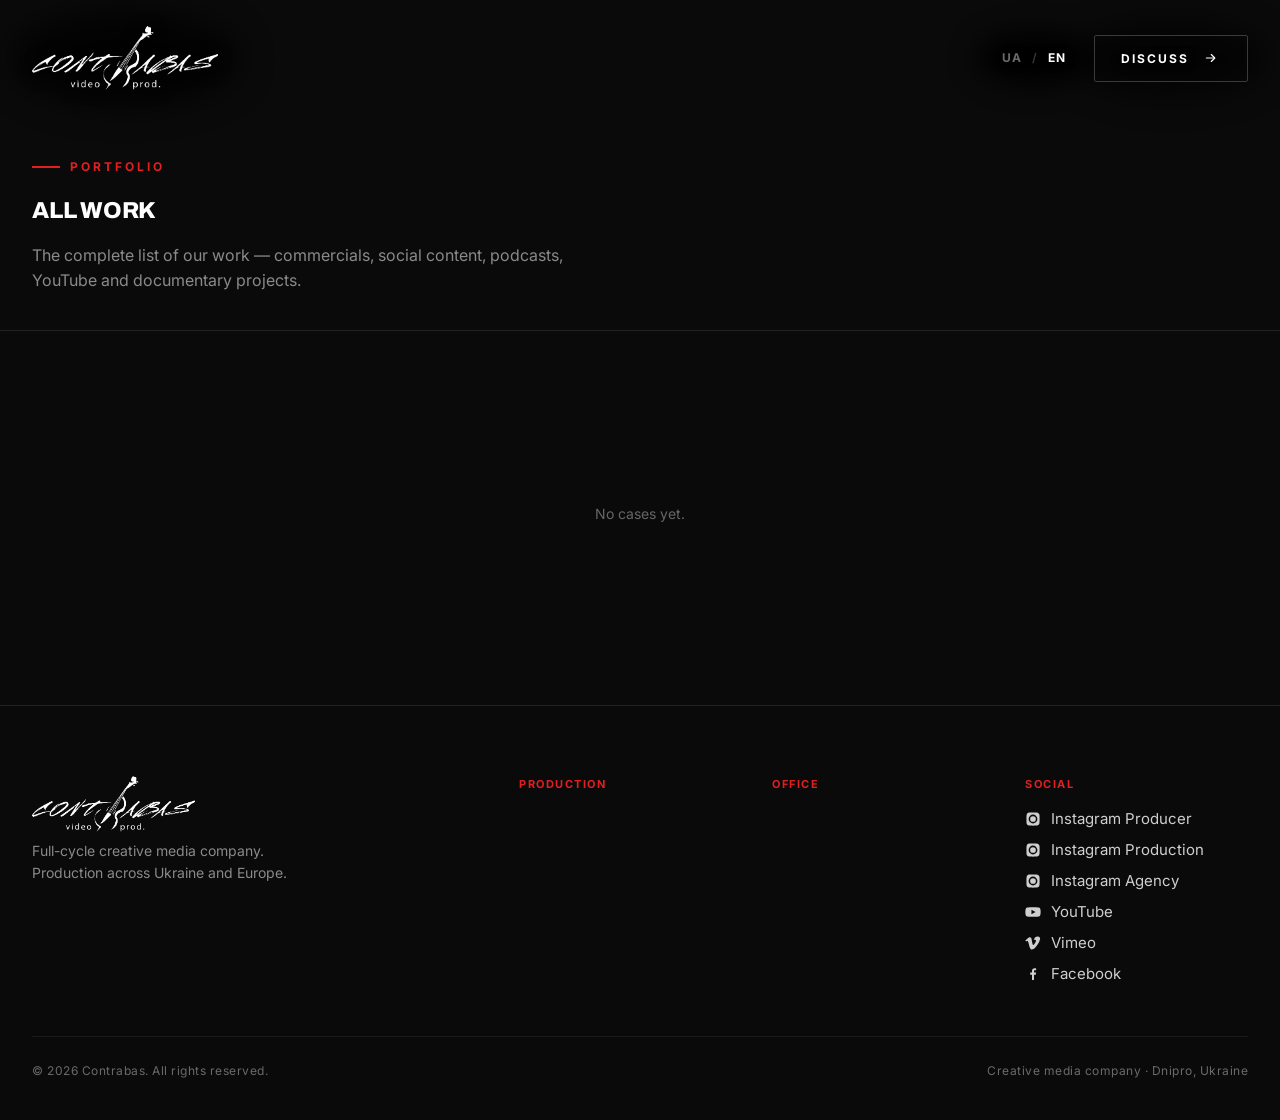
<file: works-eng.html>
<!DOCTYPE html>
<html lang="en">
<head>
    <meta charset="UTF-8" />
    <meta name="viewport" content="width=device-width, initial-scale=1.0" />
    <meta name="theme-color" content="#0a0a0a" />

    <title>Video Production Portfolio — Contrabas, Dnipro</title>
    <meta name="description" content="The full Contrabas portfolio — video production in Dnipro, Ukraine: commercials, brand films, vertical social content for Reels/TikTok, podcasts, YouTube and documentary projects." />
    <meta name="author" content="Contrabas" />
    <link rel="canonical" href="https://contrabasvideo.com.ua/works-eng.html" />

    <link rel="alternate" hreflang="uk" href="https://contrabasvideo.com.ua/works.html" />
    <link rel="alternate" hreflang="en" href="https://contrabasvideo.com.ua/works-eng.html" />
    <link rel="alternate" hreflang="x-default" href="https://contrabasvideo.com.ua/works.html" />

    <meta property="og:type" content="website" />
    <meta property="og:site_name" content="Contrabas" />
    <meta property="og:title" content="Video Production Portfolio — Contrabas, Dnipro" />
    <meta property="og:description" content="The full Contrabas portfolio: commercials, social content, podcasts, YouTube, documentary. Dnipro, Ukraine." />
    <meta property="og:url" content="https://contrabasvideo.com.ua/works-eng.html" />
    <meta property="og:image" content="https://contrabasvideo.com.ua/contrabasvideo2.png" />
    <meta property="og:locale" content="en_US" />

    <link rel="shortcut icon" href="include/img/favicon.png?v=40" />
    <link rel="apple-touch-icon" href="include/img/favicon.png?v=40" />

    <link rel="preconnect" href="https://fonts.googleapis.com" />
    <link rel="preconnect" href="https://fonts.gstatic.com" crossorigin />
    <link rel="preconnect" href="https://script.google.com" />
    <link rel="preconnect" href="https://script.googleusercontent.com" />
    <link href="https://fonts.googleapis.com/css2?family=Archivo:wght@600;800;900&family=Inter:wght@400;500;600;700&display=swap" rel="stylesheet" />

    <link href="include/css/contrabas-redesign.css?v=40" rel="stylesheet" />
    <link href="include/css/contrabas-cases.css?v=40" rel="stylesheet" />

    <script type="application/ld+json">
    {
      "@context": "https://schema.org",
      "@type": "Organization",
      "name": "Contrabas",
      "alternateName": "Contrabas video production",
      "url": "https://contrabasvideo.com.ua/",
      "logo": "https://contrabasvideo.com.ua/contrabasvideo2.png",
      "description": "Creative media company: commercial video production, social content, YouTube, podcasts, producing.",
      "address": {
        "@type": "PostalAddress",
        "streetAddress": "3 Televiziina St.",
        "addressLocality": "Dnipro",
        "postalCode": "49010",
        "addressCountry": "UA"
      },
      "telephone": "+380962836900",
      "email": "contrabasvideo@gmail.com",
      "sameAs": [
        "https://www.instagram.com/contrabas__video/",
        "https://www.youtube.com/channel/UCswZGoXj28dcmqR9uB-xR-Q",
        "https://vimeo.com/user38440932",
        "https://www.facebook.com/contrabas.video.prod"
      ]
    }
    </script>
</head>
<body class="cx">

<!-- Loading gate: only on the very first visit (no cache yet), blocks the site until the sheet responds -->
<div class="cx-gate" id="cx-gate">
    <div class="cx-gate__pct" id="cx-gate-pct">0%</div>
    <div class="cx-gate__track"><div class="cx-gate__bar" id="cx-gate-bar"></div></div>
    <div class="cx-gate__msg" id="cx-gate-msg"></div>
    <div class="cx-gate__sub" id="cx-gate-sub"></div>
</div>

<!-- ============ HEADER ============ -->
<header class="cx-header" id="cx-header">
    <div class="cx-header__inner">
        <a href="eng.html#top" class="cx-logo" aria-label="Contrabas"><img src="include/img/logo-white.png" alt="Contrabas" /></a>

        <div class="cx-header__right">
            <div class="cx-lang">
                <a href="works.html">UA</a><span>/</span><a href="works-eng.html" class="is-active">EN</a>
            </div>
            <button type="button" class="cx-btn" data-open-lead>Discuss <span class="cx-btn__arw">→</span></button>
            <button class="cx-burger" id="cx-burger" aria-label="Menu"><span></span><span></span><span></span></button>
        </div>
    </div>
</header>

<!-- Mobile menu (right slide-in panel) -->
<div class="cx-mobile" id="cx-mobile">
    <div class="cx-mobile__panel">
        <a href="eng.html#top" data-mclose>Home</a>
        <button type="button" class="cx-btn cx-btn--solid cx-btn--lg" data-open-lead data-mclose>Discuss project <span class="cx-btn__arw">→</span></button>
        <div class="cx-mobile__lang">
            <a href="works.html">UA</a>
            <a href="works-eng.html">EN</a>
        </div>
    </div>
</div>

<!-- ============ PAGE INTRO ============ -->
<section class="cx-section cx-section--tight" style="padding-top:150px; padding-bottom:20px;">
    <div class="cx-container">
        <span class="cx-eyebrow cx-reveal" data-cc-admin-trigger>Portfolio</span>
        <h1 class="cx-section-title cx-reveal" data-delay="1">All work</h1>
        <p class="cx-reveal" data-delay="2" style="color:var(--txt-dim); font-size:16px; max-width:560px; margin-top:20px;">
            The complete list of our work — commercials, social content, podcasts, YouTube and documentary projects.
        </p>
    </div>
</section>

<!-- ============ PORTFOLIO (all cases, no limit) ============ -->
<section class="cx-section cx-work" style="padding-top:50px;" id="work">
    <div class="cx-container">
        <section class="cc-section" id="cc-root"></section>
    </div>
</section>

<!-- ============ FOOTER ============ -->
<footer class="cx-footer">
    <div class="cx-container">
        <div class="cx-footer__top">
            <div class="cx-footer__brand">
                <a href="eng.html#top" class="cx-footer__logo" aria-label="Contrabas"><img src="include/img/logo-white.png" alt="Contrabas" /></a>
                <p class="cx-footer__tagline">Full-cycle creative media company.<br>Production across Ukraine and Europe.</p>
            </div>
            <div class="cx-footer__cols">
                <div class="cx-footer__col">
                    <b>Production</b>
                    <a href="tel:" id="cx-footer-phone"></a>
                    <div class="cx-footer__social-row">
                        <a id="cx-footer-manager-telegram" class="cx-footer__social" href="#" target="_blank" rel="noopener" style="display:none"><svg viewBox="0 0 24 24"><path d="M21.9 4.3c.3-1.2-.5-1.7-1.4-1.3L2.9 10.3c-1.1.4-1.1 1.1-.2 1.3l4.6 1.4 1.8 5.5c.2.6.4.8.9.8.4 0 .6-.2.9-.5l2.1-2 4.4 3.2c.8.5 1.4.2 1.6-.7L21.9 4.3zM8.5 13.6l9.6-6c.5-.3.9-.1.6.3l-8.2 7.4-.3 3.2-1.7-4.9z"/></svg>Telegram</a>
                        <button type="button" class="cx-footer__handle" id="cx-footer-manager-telegram-handle" style="display:none"></button>
                    </div>
                    <span id="cx-footer-manager"></span>
                    <a href="mailto:" id="cx-footer-email"></a>
                </div>
                <div class="cx-footer__col">
                    <b>Office</b>
                    <span id="cx-footer-address1"></span>
                </div>
                <div class="cx-footer__col">
                    <b>Social</b>
                    <div class="cx-footer__social-row">
                        <a id="cx-footer-s-instagram-person" class="cx-footer__social" href="#" target="_blank" rel="noopener"><svg viewBox="0 0 24 24"><path d="M12 2.2c3.2 0 3.6 0 4.9.1 1.2.1 1.8.3 2.2.4.6.2 1 .5 1.4.9.4.4.7.8.9 1.4.2.4.4 1 .4 2.2.1 1.3.1 1.7.1 4.9s0 3.6-.1 4.9c-.1 1.2-.3 1.8-.4 2.2-.2.6-.5 1-.9 1.4-.4.4-.8.7-1.4.9-.4.2-1 .4-2.2.4-1.3.1-1.7.1-4.9.1s-3.6 0-4.9-.1c-1.2-.1-1.8-.3-2.2-.4-.6-.2-1-.5-1.4-.9-.4-.4-.7-.8-.9-1.4-.2-.4-.4-1-.4-2.2C2.2 15.6 2.2 15.2 2.2 12s0-3.6.1-4.9c.1-1.2.3-1.8.4-2.2.2-.6.5-1 .9-1.4.4-.4.8-.7 1.4-.9.4-.2 1-.4 2.2-.4C8.4 2.2 8.8 2.2 12 2.2zm0 3.2A6.6 6.6 0 1012 18.6 6.6 6.6 0 0012 5.4zm0 10.9a4.3 4.3 0 110-8.6 4.3 4.3 0 010 8.6zm6.8-11.2a1.5 1.5 0 11-3 0 1.5 1.5 0 013 0z"/></svg>Instagram Producer</a>
                        <button type="button" class="cx-footer__handle" id="cx-footer-s-instagram-person-handle" style="display:none"></button>
                    </div>
                    <div class="cx-footer__social-row">
                        <a id="cx-footer-s-instagram" class="cx-footer__social" href="#" target="_blank" rel="noopener"><svg viewBox="0 0 24 24"><path d="M12 2.2c3.2 0 3.6 0 4.9.1 1.2.1 1.8.3 2.2.4.6.2 1 .5 1.4.9.4.4.7.8.9 1.4.2.4.4 1 .4 2.2.1 1.3.1 1.7.1 4.9s0 3.6-.1 4.9c-.1 1.2-.3 1.8-.4 2.2-.2.6-.5 1-.9 1.4-.4.4-.8.7-1.4.9-.4.2-1 .4-2.2.4-1.3.1-1.7.1-4.9.1s-3.6 0-4.9-.1c-1.2-.1-1.8-.3-2.2-.4-.6-.2-1-.5-1.4-.9-.4-.4-.7-.8-.9-1.4-.2-.4-.4-1-.4-2.2C2.2 15.6 2.2 15.2 2.2 12s0-3.6.1-4.9c.1-1.2.3-1.8.4-2.2.2-.6.5-1 .9-1.4.4-.4.8-.7 1.4-.9.4-.2 1-.4 2.2-.4C8.4 2.2 8.8 2.2 12 2.2zm0 3.2A6.6 6.6 0 1012 18.6 6.6 6.6 0 0012 5.4zm0 10.9a4.3 4.3 0 110-8.6 4.3 4.3 0 010 8.6zm6.8-11.2a1.5 1.5 0 11-3 0 1.5 1.5 0 013 0z"/></svg>Instagram Production</a>
                        <button type="button" class="cx-footer__handle" id="cx-footer-s-instagram-handle" style="display:none"></button>
                    </div>
                    <div class="cx-footer__social-row">
                        <a id="cx-footer-s-instagram-agency" class="cx-footer__social" href="#" target="_blank" rel="noopener"><svg viewBox="0 0 24 24"><path d="M12 2.2c3.2 0 3.6 0 4.9.1 1.2.1 1.8.3 2.2.4.6.2 1 .5 1.4.9.4.4.7.8.9 1.4.2.4.4 1 .4 2.2.1 1.3.1 1.7.1 4.9s0 3.6-.1 4.9c-.1 1.2-.3 1.8-.4 2.2-.2.6-.5 1-.9 1.4-.4.4-.8.7-1.4.9-.4.2-1 .4-2.2.4-1.3.1-1.7.1-4.9.1s-3.6 0-4.9-.1c-1.2-.1-1.8-.3-2.2-.4-.6-.2-1-.5-1.4-.9-.4-.4-.7-.8-.9-1.4-.2-.4-.4-1-.4-2.2C2.2 15.6 2.2 15.2 2.2 12s0-3.6.1-4.9c.1-1.2.3-1.8.4-2.2.2-.6.5-1 .9-1.4.4-.4.8-.7 1.4-.9.4-.2 1-.4 2.2-.4C8.4 2.2 8.8 2.2 12 2.2zm0 3.2A6.6 6.6 0 1012 18.6 6.6 6.6 0 0012 5.4zm0 10.9a4.3 4.3 0 110-8.6 4.3 4.3 0 010 8.6zm6.8-11.2a1.5 1.5 0 11-3 0 1.5 1.5 0 013 0z"/></svg>Instagram Agency</a>
                        <button type="button" class="cx-footer__handle" id="cx-footer-s-instagram-agency-handle" style="display:none"></button>
                    </div>
                    <a id="cx-footer-s-youtube" class="cx-footer__social" href="#" target="_blank" rel="noopener"><svg viewBox="0 0 24 24"><path d="M23 7.5a3 3 0 00-2.1-2.1C19 4.9 12 4.9 12 4.9s-7 0-8.9.5A3 3 0 001 7.5 31 31 0 00.5 12 31 31 0 001 16.5a3 3 0 002.1 2.1c1.9.5 8.9.5 8.9.5s7 0 8.9-.5a3 3 0 002.1-2.1A31 31 0 0023.5 12 31 31 0 0023 7.5zM9.7 15.5v-7l6.1 3.5-6.1 3.5z"/></svg>YouTube</a>
                    <a id="cx-footer-s-vimeo" class="cx-footer__social" href="#" target="_blank" rel="noopener"><svg viewBox="0 0 24 24"><path d="M22 7.4c-.1 2.1-1.6 5-4.4 8.7-2.9 3.8-5.4 5.8-7.4 5.8-1.3 0-2.3-1.1-3.2-3.4L5.3 12c-.6-2.3-1.3-3.4-2-3.4-.2 0-.7.3-1.7 1L.5 8.3c1.1-1 2.2-2 3.3-3C5.3 4.1 6.4 3.5 7 3.4c1.6-.2 2.6.9 3 3.3.4 2.6.7 4.2.9 4.8.5 2.3 1 3.4 1.7 3.4.5 0 1.2-.8 2.2-2.4 1-1.6 1.5-2.8 1.6-3.6.1-1.2-.4-1.8-1.6-1.8-.5 0-1.1.1-1.7.4 1.1-3.6 3.2-5.3 6.3-5.2 2.3.1 3.4 1.6 3.3 4.5z"/></svg>Vimeo</a>
                    <a id="cx-footer-s-facebook" class="cx-footer__social" href="#" target="_blank" rel="noopener"><svg viewBox="0 0 24 24"><path d="M13.5 21v-8h2.7l.4-3.1h-3.1V7.9c0-.9.3-1.5 1.6-1.5h1.6V3.6c-.3 0-1.2-.1-2.3-.1-2.3 0-3.9 1.4-3.9 4v2.3H7.8V13h2.7v8h3z"/></svg>Facebook</a>
                </div>
            </div>
        </div>
        <div class="cx-footer__bottom">
            <span>© 2026 Contrabas. All rights reserved.</span>
            <span>Creative media company · Dnipro, Ukraine</span>
        </div>
    </div>
</footer>

<button class="cx-top" id="cx-top" aria-label="Top">
    <svg viewBox="0 0 24 24" fill="none" stroke="currentColor" stroke-width="2"><path d="M12 19V5M6 11l6-6 6 6" stroke-linecap="round" stroke-linejoin="round"/></svg>
</button>

<!-- ============ LEAD MODAL ============ -->
<div class="cx-lead" id="cx-lead" aria-hidden="true">
    <div class="cx-lead__overlay" data-lead-close></div>
    <div class="cx-lead__box" role="dialog" aria-modal="true" aria-labelledby="cx-lead-title">
        <button type="button" class="cx-lead__x" data-lead-close aria-label="Close">&times;</button>
        <div id="cx-lead-form-view">
            <span class="cx-eyebrow">Discuss project</span>
            <h3 class="cx-lead__title" id="cx-lead-title">Tell us about your idea</h3>
            <p class="cx-lead__sub">Leave your contact and a short brief — we'll get back to you shortly.</p>
            <form class="cx-form" id="cx-lead-form" novalidate>
                <div class="cx-field">
                    <label for="cx-lead-name">Your name</label>
                    <input type="text" id="cx-lead-name" name="name" placeholder="Name" required />
                </div>
                <div class="cx-field">
                    <label for="cx-lead-contact">Email or phone</label>
                    <input type="text" id="cx-lead-contact" name="email" placeholder="hello@brand.com" required />
                </div>
                <div class="cx-field">
                    <label for="cx-lead-message">About the project</label>
                    <textarea id="cx-lead-message" name="message" placeholder="Briefly describe your task…"></textarea>
                </div>
                <div class="cx-form__actions">
                    <button type="submit" class="cx-btn cx-btn--solid cx-btn--lg">Send <span class="cx-btn__arw">→</span></button>
                    <span class="cx-form__status" id="cx-lead-status"></span>
                </div>
            </form>
        </div>
        <div id="cx-lead-thanks-view" class="cx-lead__thanks" hidden>
            <div class="cx-lead__thanksIco">✓</div>
            <h3 class="cx-lead__title">Thank you!</h3>
            <p class="cx-lead__sub">We've received your message and will get back to you shortly.</p>
            <button type="button" class="cx-btn cx-btn--lg" data-lead-close>Close</button>
        </div>
    </div>
</div>

<!-- Scripts -->
<script src="include/js/contrabas-redesign.js?v=40"></script>
<script src="include/js/contrabas-cases.js?v=40"></script>
</body>
</html>
</file>
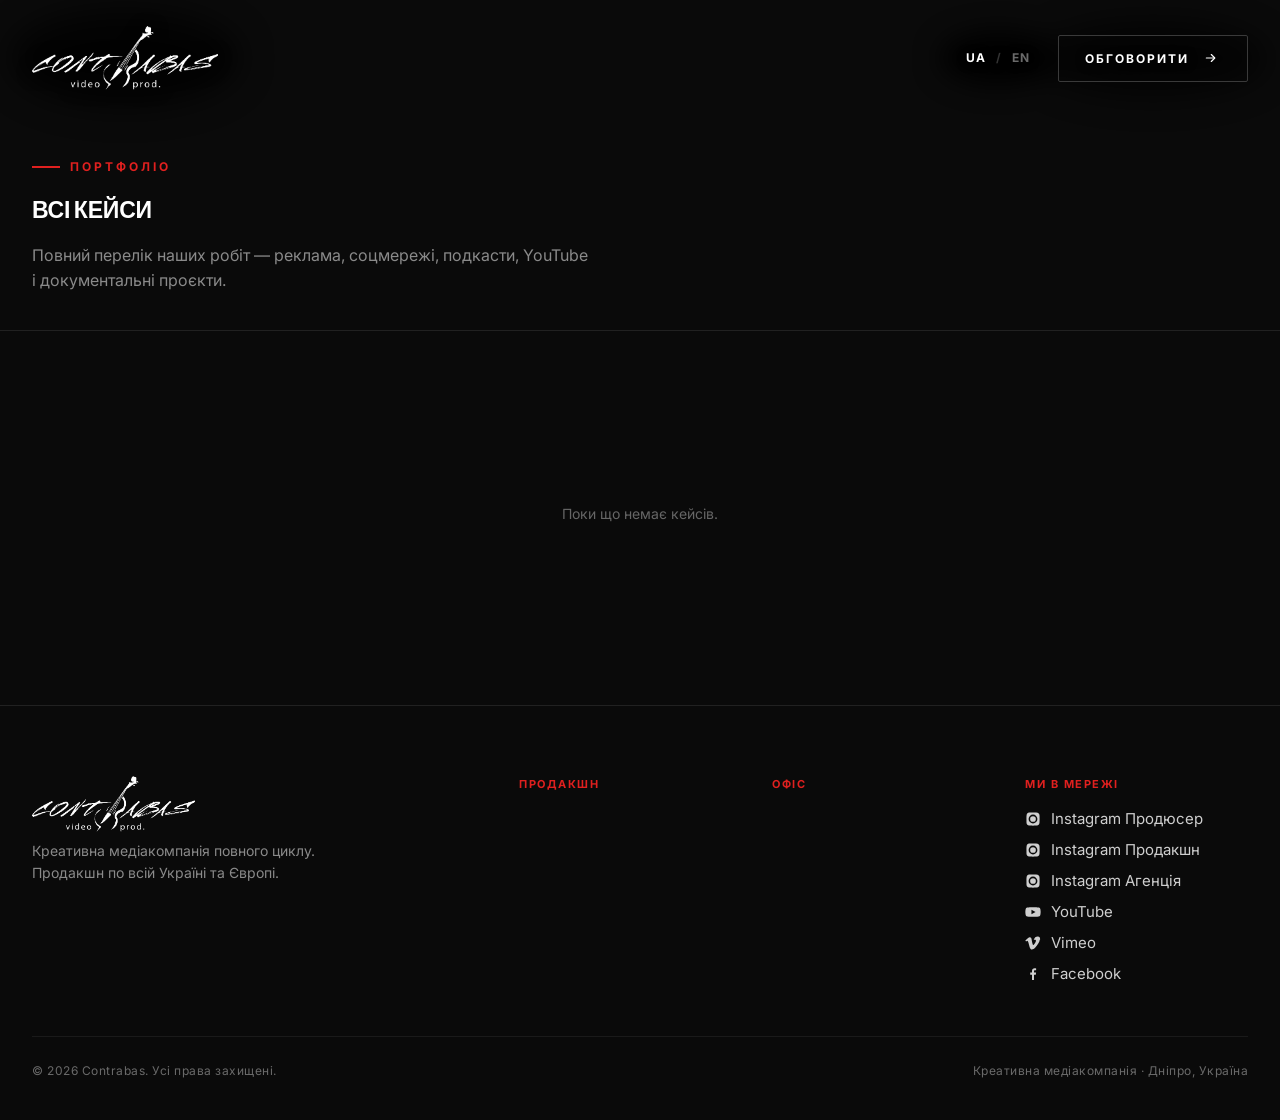
<file: works.html>
<!DOCTYPE html>
<html lang="uk">
<head>
    <meta charset="UTF-8" />
    <meta name="viewport" content="width=device-width, initial-scale=1.0" />
    <meta name="theme-color" content="#0a0a0a" />

    <title>Портфоліо відеопродакшну — Contrabas, Дніпро</title>
    <meta name="description" content="Повне портфоліо Contrabas — відеопродакшну в Дніпрі: рекламні ролики, бренд-фільми, вертикальний контент для Reels/TikTok, подкасти, YouTube та документальні проєкти." />
    <meta name="author" content="Contrabas" />
    <link rel="canonical" href="https://contrabasvideo.com.ua/works.html" />

    <link rel="alternate" hreflang="uk" href="https://contrabasvideo.com.ua/works.html" />
    <link rel="alternate" hreflang="en" href="https://contrabasvideo.com.ua/works-eng.html" />
    <link rel="alternate" hreflang="x-default" href="https://contrabasvideo.com.ua/works.html" />

    <meta property="og:type" content="website" />
    <meta property="og:site_name" content="Contrabas" />
    <meta property="og:title" content="Портфоліо відеопродакшну — Contrabas, Дніпро" />
    <meta property="og:description" content="Повне портфоліо Contrabas: реклама, соцмережі, подкасти, YouTube, документалістика. Дніпро, Україна." />
    <meta property="og:url" content="https://contrabasvideo.com.ua/works.html" />
    <meta property="og:image" content="https://contrabasvideo.com.ua/contrabasvideo2.png" />
    <meta property="og:locale" content="uk_UA" />

    <link rel="shortcut icon" href="include/img/favicon.png?v=40" />
    <link rel="apple-touch-icon" href="include/img/favicon.png?v=40" />

    <link rel="preconnect" href="https://fonts.googleapis.com" />
    <link rel="preconnect" href="https://fonts.gstatic.com" crossorigin />
    <link rel="preconnect" href="https://script.google.com" />
    <link rel="preconnect" href="https://script.googleusercontent.com" />
    <link href="https://fonts.googleapis.com/css2?family=Archivo:wght@600;800;900&family=Inter:wght@400;500;600;700&display=swap" rel="stylesheet" />

    <link href="include/css/contrabas-redesign.css?v=40" rel="stylesheet" />
    <link href="include/css/contrabas-cases.css?v=40" rel="stylesheet" />

    <!-- SEO: Schema.org -->
    <script type="application/ld+json">
    {
      "@context": "https://schema.org",
      "@type": "Organization",
      "name": "Contrabas",
      "alternateName": "Contrabas video production",
      "url": "https://contrabasvideo.com.ua/",
      "logo": "https://contrabasvideo.com.ua/contrabasvideo2.png",
      "description": "Креативна медіакомпанія: рекламний відеопродакшн, контент для соцмереж, YouTube, подкасти, продюсування.",
      "address": {
        "@type": "PostalAddress",
        "streetAddress": "вул. Телевізійна, 3",
        "addressLocality": "Дніпро",
        "postalCode": "49010",
        "addressCountry": "UA"
      },
      "telephone": "+380962836900",
      "email": "contrabasvideo@gmail.com",
      "sameAs": [
        "https://www.instagram.com/contrabas__video/",
        "https://www.youtube.com/channel/UCswZGoXj28dcmqR9uB-xR-Q",
        "https://vimeo.com/user38440932",
        "https://www.facebook.com/contrabas.video.prod"
      ]
    }
    </script>
</head>
<body class="cx">

<!-- Loading-гейт: лише на найперший візит (поки немає кешу), блокує сайт до відповіді таблиці -->
<div class="cx-gate" id="cx-gate">
    <div class="cx-gate__pct" id="cx-gate-pct">0%</div>
    <div class="cx-gate__track"><div class="cx-gate__bar" id="cx-gate-bar"></div></div>
    <div class="cx-gate__msg" id="cx-gate-msg"></div>
    <div class="cx-gate__sub" id="cx-gate-sub"></div>
</div>

<!-- ============ HEADER ============ -->
<header class="cx-header" id="cx-header">
    <div class="cx-header__inner">
        <a href="index.html#top" class="cx-logo" aria-label="Contrabas"><img src="include/img/logo-white.png" alt="Contrabas" /></a>

        <div class="cx-header__right">
            <div class="cx-lang">
                <a href="works.html" class="is-active">UA</a><span>/</span><a href="works-eng.html">EN</a>
            </div>
            <button type="button" class="cx-btn" data-open-lead>Обговорити <span class="cx-btn__arw">→</span></button>
            <button class="cx-burger" id="cx-burger" aria-label="Меню"><span></span><span></span><span></span></button>
        </div>
    </div>
</header>

<!-- Мобільне меню (панель-шухляда справа) -->
<div class="cx-mobile" id="cx-mobile">
    <div class="cx-mobile__panel">
        <a href="index.html#top" data-mclose>На головну</a>
        <button type="button" class="cx-btn cx-btn--solid cx-btn--lg" data-open-lead data-mclose>Обговорити проєкт <span class="cx-btn__arw">→</span></button>
        <div class="cx-mobile__lang">
            <a href="works.html">UA</a>
            <a href="works-eng.html">EN</a>
        </div>
    </div>
</div>

<!-- ============ PAGE INTRO ============ -->
<section class="cx-section cx-section--tight" style="padding-top:150px; padding-bottom:20px;">
    <div class="cx-container">
        <span class="cx-eyebrow cx-reveal" data-cc-admin-trigger>Портфоліо</span>
        <h1 class="cx-section-title cx-reveal" data-delay="1">Всі кейси</h1>
        <p class="cx-reveal" data-delay="2" style="color:var(--txt-dim); font-size:16px; max-width:560px; margin-top:20px;">
            Повний перелік наших робіт — реклама, соцмережі, подкасти, YouTube і документальні проєкти.
        </p>
    </div>
</section>

<!-- ============ PORTFOLIO (усі кейси, без ліміту) ============ -->
<section class="cx-section cx-work" style="padding-top:50px;" id="work">
    <div class="cx-container">
        <section class="cc-section" id="cc-root"></section>
    </div>
</section>

<!-- ============ FOOTER ============ -->
<footer class="cx-footer">
    <div class="cx-container">
        <div class="cx-footer__top">
            <div class="cx-footer__brand">
                <a href="index.html#top" class="cx-footer__logo" aria-label="Contrabas"><img src="include/img/logo-white.png" alt="Contrabas" /></a>
                <p class="cx-footer__tagline">Креативна медіакомпанія повного циклу.<br>Продакшн по всій Україні та Європі.</p>
            </div>
            <div class="cx-footer__cols">
                <div class="cx-footer__col">
                    <b>Продакшн</b>
                    <a href="tel:" id="cx-footer-phone"></a>
                    <div class="cx-footer__social-row">
                        <a id="cx-footer-manager-telegram" class="cx-footer__social" href="#" target="_blank" rel="noopener" style="display:none"><svg viewBox="0 0 24 24"><path d="M21.9 4.3c.3-1.2-.5-1.7-1.4-1.3L2.9 10.3c-1.1.4-1.1 1.1-.2 1.3l4.6 1.4 1.8 5.5c.2.6.4.8.9.8.4 0 .6-.2.9-.5l2.1-2 4.4 3.2c.8.5 1.4.2 1.6-.7L21.9 4.3zM8.5 13.6l9.6-6c.5-.3.9-.1.6.3l-8.2 7.4-.3 3.2-1.7-4.9z"/></svg>Telegram</a>
                        <button type="button" class="cx-footer__handle" id="cx-footer-manager-telegram-handle" style="display:none"></button>
                    </div>
                    <span id="cx-footer-manager"></span>
                    <a href="mailto:" id="cx-footer-email"></a>
                </div>
                <div class="cx-footer__col">
                    <b>Офіс</b>
                    <span id="cx-footer-address1"></span>
                </div>
                <div class="cx-footer__col">
                    <b>Ми в мережі</b>
                    <div class="cx-footer__social-row">
                        <a id="cx-footer-s-instagram-person" class="cx-footer__social" href="#" target="_blank" rel="noopener"><svg viewBox="0 0 24 24"><path d="M12 2.2c3.2 0 3.6 0 4.9.1 1.2.1 1.8.3 2.2.4.6.2 1 .5 1.4.9.4.4.7.8.9 1.4.2.4.4 1 .4 2.2.1 1.3.1 1.7.1 4.9s0 3.6-.1 4.9c-.1 1.2-.3 1.8-.4 2.2-.2.6-.5 1-.9 1.4-.4.4-.8.7-1.4.9-.4.2-1 .4-2.2.4-1.3.1-1.7.1-4.9.1s-3.6 0-4.9-.1c-1.2-.1-1.8-.3-2.2-.4-.6-.2-1-.5-1.4-.9-.4-.4-.7-.8-.9-1.4-.2-.4-.4-1-.4-2.2C2.2 15.6 2.2 15.2 2.2 12s0-3.6.1-4.9c.1-1.2.3-1.8.4-2.2.2-.6.5-1 .9-1.4.4-.4.8-.7 1.4-.9.4-.2 1-.4 2.2-.4C8.4 2.2 8.8 2.2 12 2.2zm0 3.2A6.6 6.6 0 1012 18.6 6.6 6.6 0 0012 5.4zm0 10.9a4.3 4.3 0 110-8.6 4.3 4.3 0 010 8.6zm6.8-11.2a1.5 1.5 0 11-3 0 1.5 1.5 0 013 0z"/></svg>Instagram Продюсер</a>
                        <button type="button" class="cx-footer__handle" id="cx-footer-s-instagram-person-handle" style="display:none"></button>
                    </div>
                    <div class="cx-footer__social-row">
                        <a id="cx-footer-s-instagram" class="cx-footer__social" href="#" target="_blank" rel="noopener"><svg viewBox="0 0 24 24"><path d="M12 2.2c3.2 0 3.6 0 4.9.1 1.2.1 1.8.3 2.2.4.6.2 1 .5 1.4.9.4.4.7.8.9 1.4.2.4.4 1 .4 2.2.1 1.3.1 1.7.1 4.9s0 3.6-.1 4.9c-.1 1.2-.3 1.8-.4 2.2-.2.6-.5 1-.9 1.4-.4.4-.8.7-1.4.9-.4.2-1 .4-2.2.4-1.3.1-1.7.1-4.9.1s-3.6 0-4.9-.1c-1.2-.1-1.8-.3-2.2-.4-.6-.2-1-.5-1.4-.9-.4-.4-.7-.8-.9-1.4-.2-.4-.4-1-.4-2.2C2.2 15.6 2.2 15.2 2.2 12s0-3.6.1-4.9c.1-1.2.3-1.8.4-2.2.2-.6.5-1 .9-1.4.4-.4.8-.7 1.4-.9.4-.2 1-.4 2.2-.4C8.4 2.2 8.8 2.2 12 2.2zm0 3.2A6.6 6.6 0 1012 18.6 6.6 6.6 0 0012 5.4zm0 10.9a4.3 4.3 0 110-8.6 4.3 4.3 0 010 8.6zm6.8-11.2a1.5 1.5 0 11-3 0 1.5 1.5 0 013 0z"/></svg>Instagram Продакшн</a>
                        <button type="button" class="cx-footer__handle" id="cx-footer-s-instagram-handle" style="display:none"></button>
                    </div>
                    <div class="cx-footer__social-row">
                        <a id="cx-footer-s-instagram-agency" class="cx-footer__social" href="#" target="_blank" rel="noopener"><svg viewBox="0 0 24 24"><path d="M12 2.2c3.2 0 3.6 0 4.9.1 1.2.1 1.8.3 2.2.4.6.2 1 .5 1.4.9.4.4.7.8.9 1.4.2.4.4 1 .4 2.2.1 1.3.1 1.7.1 4.9s0 3.6-.1 4.9c-.1 1.2-.3 1.8-.4 2.2-.2.6-.5 1-.9 1.4-.4.4-.8.7-1.4.9-.4.2-1 .4-2.2.4-1.3.1-1.7.1-4.9.1s-3.6 0-4.9-.1c-1.2-.1-1.8-.3-2.2-.4-.6-.2-1-.5-1.4-.9-.4-.4-.7-.8-.9-1.4-.2-.4-.4-1-.4-2.2C2.2 15.6 2.2 15.2 2.2 12s0-3.6.1-4.9c.1-1.2.3-1.8.4-2.2.2-.6.5-1 .9-1.4.4-.4.8-.7 1.4-.9.4-.2 1-.4 2.2-.4C8.4 2.2 8.8 2.2 12 2.2zm0 3.2A6.6 6.6 0 1012 18.6 6.6 6.6 0 0012 5.4zm0 10.9a4.3 4.3 0 110-8.6 4.3 4.3 0 010 8.6zm6.8-11.2a1.5 1.5 0 11-3 0 1.5 1.5 0 013 0z"/></svg>Instagram Агенція</a>
                        <button type="button" class="cx-footer__handle" id="cx-footer-s-instagram-agency-handle" style="display:none"></button>
                    </div>
                    <a id="cx-footer-s-youtube" class="cx-footer__social" href="#" target="_blank" rel="noopener"><svg viewBox="0 0 24 24"><path d="M23 7.5a3 3 0 00-2.1-2.1C19 4.9 12 4.9 12 4.9s-7 0-8.9.5A3 3 0 001 7.5 31 31 0 00.5 12 31 31 0 001 16.5a3 3 0 002.1 2.1c1.9.5 8.9.5 8.9.5s7 0 8.9-.5a3 3 0 002.1-2.1A31 31 0 0023.5 12 31 31 0 0023 7.5zM9.7 15.5v-7l6.1 3.5-6.1 3.5z"/></svg>YouTube</a>
                    <a id="cx-footer-s-vimeo" class="cx-footer__social" href="#" target="_blank" rel="noopener"><svg viewBox="0 0 24 24"><path d="M22 7.4c-.1 2.1-1.6 5-4.4 8.7-2.9 3.8-5.4 5.8-7.4 5.8-1.3 0-2.3-1.1-3.2-3.4L5.3 12c-.6-2.3-1.3-3.4-2-3.4-.2 0-.7.3-1.7 1L.5 8.3c1.1-1 2.2-2 3.3-3C5.3 4.1 6.4 3.5 7 3.4c1.6-.2 2.6.9 3 3.3.4 2.6.7 4.2.9 4.8.5 2.3 1 3.4 1.7 3.4.5 0 1.2-.8 2.2-2.4 1-1.6 1.5-2.8 1.6-3.6.1-1.2-.4-1.8-1.6-1.8-.5 0-1.1.1-1.7.4 1.1-3.6 3.2-5.3 6.3-5.2 2.3.1 3.4 1.6 3.3 4.5z"/></svg>Vimeo</a>
                    <a id="cx-footer-s-facebook" class="cx-footer__social" href="#" target="_blank" rel="noopener"><svg viewBox="0 0 24 24"><path d="M13.5 21v-8h2.7l.4-3.1h-3.1V7.9c0-.9.3-1.5 1.6-1.5h1.6V3.6c-.3 0-1.2-.1-2.3-.1-2.3 0-3.9 1.4-3.9 4v2.3H7.8V13h2.7v8h3z"/></svg>Facebook</a>
                </div>
            </div>
        </div>
        <div class="cx-footer__bottom">
            <span>© 2026 Contrabas. Усі права захищені.</span>
            <span>Креативна медіакомпанія · Дніпро, Україна</span>
        </div>
    </div>
</footer>

<button class="cx-top" id="cx-top" aria-label="Нагору">
    <svg viewBox="0 0 24 24" fill="none" stroke="currentColor" stroke-width="2"><path d="M12 19V5M6 11l6-6 6 6" stroke-linecap="round" stroke-linejoin="round"/></svg>
</button>

<!-- ============ LEAD MODAL (кнопка «Обговорити») ============ -->
<div class="cx-lead" id="cx-lead" aria-hidden="true">
    <div class="cx-lead__overlay" data-lead-close></div>
    <div class="cx-lead__box" role="dialog" aria-modal="true" aria-labelledby="cx-lead-title">
        <button type="button" class="cx-lead__x" data-lead-close aria-label="Закрити">&times;</button>
        <div id="cx-lead-form-view">
            <span class="cx-eyebrow">Обговорити проєкт</span>
            <h3 class="cx-lead__title" id="cx-lead-title">Розкажіть про свою ідею</h3>
            <p class="cx-lead__sub">Залиште контакти й короткий опис — ми зв’яжемося з вами найближчим часом.</p>
            <form class="cx-form" id="cx-lead-form" novalidate>
                <div class="cx-field">
                    <label for="cx-lead-name">Ваше ім'я</label>
                    <input type="text" id="cx-lead-name" name="name" placeholder="Ім'я" required />
                </div>
                <div class="cx-field">
                    <label for="cx-lead-contact">Email або телефон</label>
                    <input type="text" id="cx-lead-contact" name="email" placeholder="hello@brand.com" required />
                </div>
                <div class="cx-field">
                    <label for="cx-lead-message">Про проєкт</label>
                    <textarea id="cx-lead-message" name="message" placeholder="Коротко опишіть задачу…"></textarea>
                </div>
                <div class="cx-form__actions">
                    <button type="submit" class="cx-btn cx-btn--solid cx-btn--lg">Надіслати <span class="cx-btn__arw">→</span></button>
                    <span class="cx-form__status" id="cx-lead-status"></span>
                </div>
            </form>
        </div>
        <div id="cx-lead-thanks-view" class="cx-lead__thanks" hidden>
            <div class="cx-lead__thanksIco">✓</div>
            <h3 class="cx-lead__title">Дякуємо!</h3>
            <p class="cx-lead__sub">Ми отримали ваше повідомлення і зв’яжемося з вами найближчим часом.</p>
            <button type="button" class="cx-btn cx-btn--lg" data-lead-close>Закрити</button>
        </div>
    </div>
</div>

<!-- Scripts -->
<script src="include/js/contrabas-redesign.js?v=40"></script>
<script src="include/js/contrabas-cases.js?v=40"></script>
</body>
</html>
</file>
<file: include/css/contrabas-redesign.css>
/* ============================================================
   CONTRABAS — Redesign (dark / premium Creative Media Company)
   Автономна тема. Повністю перекриває старий вигляд.
   Референс: темний мінімалізм, багато повітря, червоний акцент.
   ============================================================ */

/* ---------- Reset / base ---------- */
*, *::before, *::after { box-sizing: border-box; }
html { scroll-behavior: smooth; -webkit-text-size-adjust: 100%; }
body.cx {
  margin: 0;
  background: #0a0a0a;
  color: #f2f2f2;
  font-family: 'Inter', -apple-system, BlinkMacSystemFont, 'Segoe UI', Arial, sans-serif;
  font-size: 16px;
  line-height: 1.6;
  -webkit-font-smoothing: antialiased;
  -moz-osx-font-smoothing: grayscale;
  overflow-x: hidden;
}
body.cx.no-scroll { overflow: hidden; }

/* ---------- Loading-гейт (лише перший візит, поки немає кешу) ---------- */
.cx-gate {
  position: fixed; inset: 0; z-index: 100000; display: flex; flex-direction: column;
  align-items: center; justify-content: center; gap: 18px;
  background: #0a0a0a; opacity: 0; visibility: hidden; pointer-events: none;
  transition: opacity .35s ease, visibility .35s;
}
.cx-gate.is-visible { opacity: 1; visibility: visible; pointer-events: auto; }
.cx-gate__pct {
  font-family: 'Archivo', sans-serif; font-weight: 900; font-size: clamp(40px, 8vw, 64px);
  color: #fff; line-height: 1; letter-spacing: -0.02em; font-variant-numeric: tabular-nums;
}
.cx-gate__track {
  width: min(280px, 70vw); height: 4px; border-radius: 4px; background: #1c1c1c; overflow: hidden;
}
.cx-gate__bar {
  height: 100%; width: 0%; border-radius: 4px;
  background: linear-gradient(90deg, var(--red, #e0201f), var(--red-bright, #ff3b3b));
  transition: width .12s linear;
}
.cx-gate__msg {
  font-family: 'Archivo', sans-serif; font-weight: 800; text-transform: uppercase;
  letter-spacing: .5px; font-size: 13px; color: #8a8a8a; margin-top: 4px;
}
.cx-gate__sub { font-size: 12px; color: #6a6a6a; text-align: center; max-width: 320px; padding: 0 20px; }
.cx img { max-width: 100%; display: block; }
.cx a { color: inherit; text-decoration: none; }
.cx ul { list-style: none; margin: 0; padding: 0; }
.cx h1, .cx h2, .cx h3, .cx h4 { margin: 0; font-weight: 800; line-height: 1.05; }
.cx p { margin: 0 0 1em; }
.cx ::selection { background: #e0201f; color: #fff; }

/* Головні змінні */
.cx {
  --bg: #0a0a0a;
  --bg-soft: #101010;
  --bg-card: #131313;
  --line: #212121;
  --line-soft: #1a1a1a;
  --txt: #f2f2f2;
  --txt-dim: #8a8a8a;
  --txt-dim2: #6a6a6a;
  --red: #e0201f;
  --red-bright: #ff3b3b;
  --maxw: 1400px;
  /* Преміальна стрілка (тонкий лінійний трейл + чіткий наконечник) — як SVG-маска.
     Використовується скрізь замість «→»: у кнопках, «дивитись роботи», «всі кейси» тощо. */
  --cx-arrow: url("data:image/svg+xml,%3Csvg xmlns='http://www.w3.org/2000/svg' viewBox='0 0 24 24' fill='none' stroke='%23000' stroke-width='2' stroke-linecap='round' stroke-linejoin='round'%3E%3Cpath d='M4 12h14'/%3E%3Cpath d='M12.5 6l6 6-6 6'/%3E%3C/svg%3E");
}

/* Базовий «клас-стрілка» через маску — колір береться з currentColor. */
.cx-arw, .cx-btn__arw {
  display: inline-block; width: 20px; height: 14px; flex: 0 0 auto; font-size: 0; line-height: 0;
  background-color: currentColor;
  -webkit-mask: var(--cx-arrow) no-repeat center / contain;
          mask: var(--cx-arrow) no-repeat center / contain;
}

.cx-container { width: 100%; max-width: var(--maxw); margin: 0 auto; padding: 0 32px; }

/* Заголовок секції (маленький підпис) */
.cx-eyebrow {
  display: inline-flex; align-items: center; gap: 10px;
  color: var(--red); font-size: 12px; font-weight: 700;
  letter-spacing: 3px; text-transform: uppercase; margin-bottom: 22px;
}
.cx-eyebrow::before { content: ""; width: 28px; height: 2px; background: var(--red); display: inline-block; }

/* Заголовки-плакати */
.cx-display {
  font-family: 'Archivo', 'Inter', sans-serif;
  font-weight: 900; text-transform: uppercase;
  letter-spacing: -0.01em; line-height: 0.92;
}

/* Reveal-анімація (керує JS-ом додаючи .is-in) */
.cx-reveal { opacity: 0; transform: translateY(28px); transition: opacity .8s cubic-bezier(.16,.8,.24,1), transform .8s cubic-bezier(.16,.8,.24,1); }
.cx-reveal.is-in { opacity: 1; transform: none; }
.cx-reveal[data-delay="1"] { transition-delay: .08s; }
.cx-reveal[data-delay="2"] { transition-delay: .16s; }
.cx-reveal[data-delay="3"] { transition-delay: .24s; }
.cx-reveal[data-delay="4"] { transition-delay: .32s; }
@media (prefers-reduced-motion: reduce) {
  .cx-reveal { opacity: 1 !important; transform: none !important; transition: none !important; }
  html { scroll-behavior: auto; }
}

/* ============================================================
   HEADER
   ============================================================ */
.cx-header {
  position: fixed; top: 0; left: 0; right: 0; z-index: 900;
  transition: background .4s ease, backdrop-filter .4s ease, border-color .4s ease, padding .4s ease;
  border-bottom: 1px solid transparent;
}
.cx-header__inner {
  max-width: var(--maxw); margin: 0 auto; padding: 26px 32px;
  display: flex; align-items: center; justify-content: space-between;
  transition: padding .4s ease;
}
.cx-header.is-stuck {
  background: rgba(10,10,10,.82); backdrop-filter: blur(14px);
  border-bottom-color: var(--line);
}
.cx-header.is-stuck .cx-header__inner { padding-top: 16px; padding-bottom: 16px; }

/* Поки хедер прозорий (над hero-фото) — під текстом додаємо тінь, щоб читалось.
   Коли хедер «прилипає» (має власний фон) — тінь прибираємо. */
.cx-header .cx-nav a,
.cx-header .cx-lang,
.cx-header .cx-header__right .cx-btn { text-shadow: 0 1px 10px rgba(0,0,0,.85), 0 1px 3px rgba(0,0,0,.7); transition: color .25s, text-shadow .4s ease; }
.cx-header.is-stuck .cx-nav a,
.cx-header.is-stuck .cx-lang,
.cx-header.is-stuck .cx-header__right .cx-btn { text-shadow: none; }

.cx-logo { display: inline-flex; align-items: center; white-space: nowrap; position: relative; }
.cx-logo::before {
  content: ""; position: absolute; inset: -16px -22px; z-index: -1; border-radius: 50%;
  background: rgba(0,0,0,.72); filter: blur(16px);
  opacity: 1; transition: opacity .4s ease;
}
.cx-header.is-stuck .cx-logo::before { opacity: 0; }
.cx-logo img { height: 64px; width: auto; display: block; transition: height .4s ease, filter .4s ease; filter: drop-shadow(0 2px 8px rgba(0,0,0,.7)); }
.cx-header.is-stuck .cx-logo img { height: 50px; filter: none; }

.cx-nav { display: flex; align-items: center; gap: 38px; position: relative; }
.cx-nav::before {
  content: ""; position: absolute; inset: -18px -26px; z-index: -1; border-radius: 50%;
  background: rgba(0,0,0,.68); filter: blur(18px);
  opacity: 1; transition: opacity .4s ease;
}
.cx-header.is-stuck .cx-nav::before { opacity: 0; }
.cx-nav a {
  position: relative; font-size: 13px; font-weight: 600; letter-spacing: 1.5px;
  text-transform: uppercase; color: var(--txt-dim); transition: color .25s;
}
.cx-nav a::after {
  content: ""; position: absolute; left: 0; bottom: -6px; height: 2px; width: 0;
  background: var(--red); transition: width .3s ease;
}
.cx-nav a:hover, .cx-nav a.is-active { color: #fff; }
.cx-nav a:hover::after, .cx-nav a.is-active::after { width: 100%; }

.cx-header__right { display: flex; align-items: center; gap: 22px; }
.cx-header__right .cx-btn { position: relative; }
.cx-header__right .cx-btn::before {
  content: ""; position: absolute; inset: -14px -20px; z-index: -1; border-radius: 50%;
  background: rgba(0,0,0,.65); filter: blur(16px);
  opacity: 1; transition: opacity .4s ease;
}
.cx-header.is-stuck .cx-header__right .cx-btn::before { opacity: 0; }

/* Перемикач мов */
.cx-lang { display: flex; gap: 4px; align-items: center; font-size: 12px; font-weight: 700; letter-spacing: 1px; position: relative; }
.cx-lang::before {
  content: ""; position: absolute; inset: -13px -20px; z-index: -1; border-radius: 50%;
  background: rgba(0,0,0,.92); filter: blur(13px);
  opacity: 1; transition: opacity .4s ease;
}
.cx-header.is-stuck .cx-lang::before { opacity: 0; }
.cx-lang a { color: var(--txt-dim2); padding: 4px 6px; transition: color .2s; text-transform: uppercase; }
.cx-lang a.is-active { color: #fff; }
.cx-lang a:hover { color: var(--red); }
.cx-lang span { color: #333; }

/* Кнопка */
.cx-btn {
  display: inline-flex; align-items: center; gap: 12px; cursor: pointer;
  font-family: inherit; font-size: 12px; font-weight: 700; letter-spacing: 2px; text-transform: uppercase;
  color: #fff; background: transparent; border: 1px solid #3a3a3a;
  padding: 15px 26px; border-radius: 2px; transition: border-color .3s, background .3s, color .3s, transform .15s;
}
.cx-btn:hover { border-color: var(--red); background: var(--red); }
.cx-btn:active { transform: translateY(1px); }
.cx-btn .cx-btn__arw { transition: transform .3s; }
.cx-btn:hover .cx-btn__arw { transform: translateX(4px); }
.cx-btn--solid { background: var(--red); border-color: var(--red); }
.cx-btn--solid:hover { background: var(--red-bright); border-color: var(--red-bright); }
.cx-btn--lg { padding: 19px 40px; font-size: 13px; }

/* Бургер */
.cx-burger { display: none; width: 30px; height: 22px; position: relative; background: none; border: 0; cursor: pointer; padding: 0; }
.cx-burger span { position: absolute; left: 0; height: 2px; width: 100%; background: #fff; transition: transform .35s, opacity .25s, top .35s; }
.cx-burger span:nth-child(1) { top: 0; }
.cx-burger span:nth-child(2) { top: 10px; }
.cx-burger span:nth-child(3) { top: 20px; }
.cx-burger.is-open span:nth-child(1) { top: 10px; transform: rotate(45deg); }
.cx-burger.is-open span:nth-child(2) { opacity: 0; }
.cx-burger.is-open span:nth-child(3) { top: 10px; transform: rotate(-45deg); }

/* Мобільне меню — панель-шухляда, що виїжджає СПРАВА (як модальне вікно).
   z-index нижчий за хедер (900) — щоб бургер лишався зверху й перетворювався на «×». */
.cx-mobile {
  position: fixed; inset: 0; z-index: 850; background: rgba(0,0,0,0);
  -webkit-backdrop-filter: blur(0); backdrop-filter: blur(0);
  visibility: hidden; opacity: 0; transition: opacity .35s ease, visibility .35s, background .35s, backdrop-filter .35s;
}
.cx-mobile.is-open { visibility: visible; opacity: 1; background: rgba(0,0,0,.55);
  -webkit-backdrop-filter: blur(3px); backdrop-filter: blur(3px); }
.cx-mobile__panel {
  position: absolute; top: 0; right: 0; height: 100%; width: min(84vw, 360px);
  background: linear-gradient(180deg, #151515 0%, #0c0c0c 100%); border-left: 1px solid #262626;
  box-shadow: -30px 0 90px rgba(0,0,0,.6);
  display: flex; flex-direction: column; justify-content: center; gap: 6px; padding: 96px 34px 44px;
  transform: translateX(100%); transition: transform .42s cubic-bezier(.16,.8,.24,1);
  overflow-y: auto;
}
.cx-mobile.is-open .cx-mobile__panel { transform: translateX(0); }
.cx-mobile__panel a { font-family: 'Archivo', sans-serif; font-size: clamp(24px, 6.4vw, 30px); font-weight: 800;
  text-transform: uppercase; letter-spacing: .6px; color: var(--txt-dim); padding: 10px 0;
  transition: color .25s, transform .25s; }
.cx-mobile__panel a:hover, .cx-mobile__panel a:active { color: #fff; transform: translateX(6px); }
.cx-mobile__panel .cx-btn { margin-top: 22px; justify-content: center; width: 100%; }
.cx-mobile__lang { display: flex; gap: 18px; margin-top: 26px; }
.cx-mobile__lang a { font-size: 15px; letter-spacing: 2px; padding: 0; }

/* ============================================================
   HERO — вміщується у висоту екрана
   ============================================================ */
/* Висота hero НЕ прив'язана до vh/svh/dvh — ці одиниці по-різному (і не завжди
   стабільно) підтримуються вбудованими браузерами (напр. Telegram in-app),
   де власна «шторка» додатка теж згортається/розгортається при скролі й
   перераховує vh в реальному часі — через що фон hero візуально «стрибав»/
   масштабувався (в звичайному Safari/Chrome цього не було). Замість цього JS
   один раз на завантаженні фіксує реальну висоту екрана в --cx-vh (px), і
   більше НЕ перераховує її під час скролу — висота лишається сталою завжди,
   незалежно від браузера. 100vh — лише фолбек, поки JS ще не встиг спрацювати. */
.cx-hero { position: relative; height: 100vh; height: var(--cx-vh, 100vh); min-height: 600px; display: flex; align-items: center; overflow: hidden; padding: 110px 0 84px; }
.cx-hero__media { position: absolute; inset: 0; z-index: 0; }
.cx-hero__media video, .cx-hero__media img {
  position: absolute; inset: 0; width: 100%; height: 100%; object-fit: cover;
}
/* Затемнення hero вимкнено на прохання — тіні додаватимемо точково пізніше.
.cx-hero__media::after {
  content: ""; position: absolute; inset: 0;
  background:
    linear-gradient(90deg, rgba(8,8,8,.86) 0%, rgba(8,8,8,.56) 44%, rgba(8,8,8,.22) 74%, rgba(8,8,8,.45) 100%),
    linear-gradient(0deg, rgba(8,8,8,.82) 0%, rgba(8,8,8,.18) 46%, rgba(8,8,8,.58) 100%);
}
.cx-hero__media::before {
  content: ""; position: absolute; inset: 0 0 auto 0; height: 220px; z-index: 1;
  background: linear-gradient(180deg, rgba(0,0,0,.75) 0%, rgba(0,0,0,.38) 60%, rgba(0,0,0,0) 100%);
  pointer-events: none;
}
*/
.cx-hero__inner { position: relative; z-index: 2; width: 100%; height: 100%; max-width: var(--maxw); margin: 0 auto; padding: 0 20px; display: flex; justify-content: flex-start; align-items: center; gap: 40px; }
.cx-hero__main { max-width: 660px; position: relative; }
/* Пляма затемнення за текстом hero — розмита овальна пляма для читабельності. */
.cx-hero__main::before {
  content: ""; position: absolute; z-index: -1; inset: -30px -60px -30px -60px; border-radius: 50%;
  background: rgba(0,0,0,.68); filter: blur(36px);
  pointer-events: none;
}
/* Додаткова, сильніша пляма затемнення саме під eyebrow «Ми створюємо увагу». */
.cx-hero .cx-eyebrow { position: relative; z-index: 0; }
.cx-hero .cx-eyebrow::after {
  content: ""; position: absolute; z-index: -1; inset: -12px -30px -12px -22px; border-radius: 50%;
  background: rgba(0,0,0,.75); filter: blur(16px); pointer-events: none;
}
.cx-hero__title { font-size: clamp(26px, 3.6vw, 52px); color: #fff; margin-bottom: 24px; }
.cx-hero__title .accent, .cx-section-title .accent { color: var(--red); }
.cx-hero__lead { font-size: clamp(13px, 1.1vw, 15px); color: rgba(228,228,228,.6); max-width: 480px; margin-bottom: 32px; line-height: 1.5; }
.cx-hero__actions { display: flex; flex-wrap: wrap; gap: 16px; align-items: center; }

/* Список напрямків — в правому нижньому куті hero, з підкладкою для читабельності. */
.cx-hero__list { position: absolute; right: 0; bottom: 20px; padding: 6px 16px; margin: 0; }
.cx-hero__list::before {
  content: ""; position: absolute; inset: -26px -40px -26px -50px; z-index: -1; border-radius: 50%;
  background: rgba(4,4,4,.72); filter: blur(30px);
}
.cx-hero__list li { border-top: 1px solid rgba(255,255,255,.16); }
.cx-hero__list li:last-child { border-bottom: 1px solid rgba(255,255,255,.16); }
.cx-hero__list li a {
  display: flex; align-items: center; justify-content: flex-end; gap: 22px;
  padding: 12px 0; font-size: 12px; font-weight: 600; letter-spacing: 2.5px; text-transform: uppercase; color: #e2e2e2;
  transform: translateX(0); transition: color .25s, transform .3s ease;
}
.cx-hero__list li .num { color: var(--red); font-weight: 700; font-size: 12px; letter-spacing: 1px; min-width: 24px; text-align: right; }
.cx-hero__list li a:hover { color: #fff; transform: translateX(-10px); }

/* Скрол-індикатор */
.cx-hero__scroll { position: absolute; left: 50%; bottom: 24px; transform: translateX(-50%); z-index: 3; display: flex; flex-direction: column; align-items: center; gap: 8px; color: var(--txt-dim); font-size: 10px; letter-spacing: 2px; text-transform: uppercase; }
.cx-hero__scroll .bar { width: 1px; height: 40px; background: linear-gradient(var(--red), transparent); animation: cxScroll 2s ease-in-out infinite; }
@keyframes cxScroll { 0%,100%{ transform: scaleY(.4); opacity:.4; transform-origin: top; } 50%{ transform: scaleY(1); opacity:1; transform-origin: top; } }

/* ============================================================
   SECTIONS generic
   ============================================================ */
.cx-section { padding: 120px 0; position: relative; }
.cx-section--tight { padding: 90px 0; }
.cx-section-head { display: flex; align-items: flex-end; justify-content: space-between; gap: 30px; flex-wrap: wrap; margin-bottom: 60px; }
.cx-section-title { font-family: 'Archivo', sans-serif; font-weight: 900; text-transform: uppercase; font-size: clamp(20px, 1.8vw, 26px); color: #fff; letter-spacing: -0.01em; line-height: 1.1; }

/* ============================================================
   SERVICES
   ============================================================ */
.cx-services { border-top: 1px solid var(--line); }
/* Ліворуч — вступ (eyebrow + заголовок), праворуч — сітка карток, що адаптується
   під будь-яку кількість (auto-fill), тому додавання/видалення послуг не ламає ряд. */
.cx-services__grid { display: grid; grid-template-columns: 0.8fr 2.2fr; gap: 50px; align-items: start; }
.cx-services__cards { display: grid; grid-template-columns: repeat(auto-fill, minmax(210px, 1fr)); gap: 40px 36px; }
.cx-service { position: relative; display: flex; flex-direction: column; }
.cx-service__ico {
  width: 52px; height: 52px; display: flex; align-items: center; justify-content: center;
  border: 1px solid var(--line); border-radius: 3px; color: var(--red); margin-bottom: 26px;
  transition: border-color .3s, background .3s, transform .3s;
}
.cx-service__ico svg { width: 24px; height: 24px; }
.cx-service__tag { display: inline-block; font-size: 11px; font-weight: 700; letter-spacing: 2px; text-transform: uppercase;
  color: var(--red); margin-bottom: 12px; max-width: 100%; overflow-wrap: anywhere; }
.cx-service h3 { font-size: 20px; text-transform: uppercase; letter-spacing: 1px; color: #fff; margin-bottom: 14px;
  max-width: 100%; overflow-wrap: anywhere; }
/* Опис: довгий текст (навіть без пробілів) переноситься і обрізається до 5 рядків,
   щоб картка не «розпливалась» по сусідніх блоках. */
.cx-service p { color: var(--txt-dim); font-size: 15px; line-height: 1.7; margin-bottom: 22px;
  max-width: 100%; overflow-wrap: anywhere;
  display: -webkit-box; -webkit-box-orient: vertical; -webkit-line-clamp: 5; overflow: hidden; }
.cx-service__more { position: relative; display: inline-flex; align-items: center; gap: 9px; font-size: 11px; font-weight: 700; letter-spacing: 2px; text-transform: uppercase; color: #cfcfcf; transition: color .25s, gap .25s, transform .3s ease; margin-top: auto; padding-top: 20px; padding-bottom: 6px; transform: translateX(0); }
.cx-service__more::after {
  content: ""; display: inline-block; width: 17px; height: 12px; flex: 0 0 auto;
  background-color: var(--red);
  -webkit-mask: var(--cx-arrow) no-repeat center / contain;
          mask: var(--cx-arrow) no-repeat center / contain;
  transition: transform .25s;
}
.cx-service__more::before {
  content: ""; position: absolute; left: 0; bottom: 0; height: 2px; width: 16px;
  background: var(--red); transition: width .3s ease;
}
.cx-service__more:hover { color: #fff; transform: translateX(6px); }
.cx-service__more:hover::after { transform: translateX(5px); }
.cx-service__more:hover::before { width: 28px; }

/* ============================================================
   PORTFOLIO / SELECTED WORK
   ============================================================ */
.cx-work { border-top: 1px solid var(--line); }
.cx-work__nav { display: flex; align-items: center; gap: 8px; flex-wrap: wrap; }
.cx-filter {
  background: none; border: 0; cursor: pointer; font-family: inherit; color: var(--txt-dim);
  font-size: 12px; font-weight: 600; letter-spacing: 1.5px; text-transform: uppercase;
  padding: 8px 14px; border-radius: 2px; position: relative; transition: color .25s;
}
.cx-filter::after { content:""; position:absolute; left:14px; right:14px; bottom:2px; height:2px; background: var(--red); transform: scaleX(0); transform-origin: left; transition: transform .3s; }
.cx-filter:hover { color: #fff; }
.cx-filter.is-active { color: #fff; }
.cx-filter.is-active::after { transform: scaleX(1); }

.cx-viewall { display: inline-flex; align-items: center; gap: 10px; font-size: 12px; font-weight: 700; letter-spacing: 2px; text-transform: uppercase; color: #cfcfcf; transition: color .25s, gap .25s; }
.cx-viewall::after {
  content: ""; display: inline-block; width: 17px; height: 12px; flex: 0 0 auto;
  background-color: var(--red);
  -webkit-mask: var(--cx-arrow) no-repeat center / contain;
          mask: var(--cx-arrow) no-repeat center / contain;
  transition: transform .25s;
}
.cx-viewall:hover { color:#fff; } .cx-viewall:hover::after { transform: translateX(5px); }

/* Сітка робіт */
.cx-grid { display: grid; grid-template-columns: repeat(5, 1fr); gap: 24px 22px; }
.cx-tile { cursor: pointer; opacity: 0; transform: translateY(24px); animation: cxTileIn .6s cubic-bezier(.16,.8,.24,1) forwards; }
@keyframes cxTileIn { to { opacity: 1; transform: none; } }
.cx-tile__media { position: relative; aspect-ratio: 4/5; overflow: hidden; background: #000; border-radius: 3px; }
.cx-tile__media img { width: 100%; height: 100%; object-fit: cover; transition: transform .9s cubic-bezier(.16,.8,.24,1), filter .5s; filter: grayscale(.25) brightness(.9); }
.cx-tile:hover .cx-tile__media img { transform: scale(1.06); filter: grayscale(0) brightness(1); }
.cx-tile__media::after { content:""; position:absolute; inset:0; background: linear-gradient(0deg, rgba(0,0,0,.55), transparent 55%); opacity:.7; transition: opacity .4s; }
.cx-tile:hover .cx-tile__media::after { opacity: 1; }
.cx-tile__play {
  position: absolute; top: 14px; right: 14px; width: 40px; height: 40px; border-radius: 50%;
  background: rgba(0,0,0,.5); backdrop-filter: blur(4px); display: flex; align-items: center; justify-content: center;
  opacity: 0; transform: scale(.8); transition: opacity .35s, transform .35s, background .3s;
}
.cx-tile__play svg { width: 14px; height: 14px; fill: #fff; margin-left: 2px; }
.cx-tile:hover .cx-tile__play { opacity: 1; transform: scale(1); }
.cx-tile:hover .cx-tile__play { background: var(--red); }
.cx-tile__foot { display: flex; align-items: baseline; justify-content: space-between; gap: 14px; padding: 16px 2px 0; }
.cx-tile__name { font-size: 16px; font-weight: 700; color: #fff; text-transform: uppercase; letter-spacing: .4px; line-height: 1.2; }
.cx-tile__cat { font-size: 11px; letter-spacing: 1.5px; text-transform: uppercase; color: var(--txt-dim); margin-top: 6px; }
.cx-tile__watch { flex: 0 0 auto; font-size: 11px; letter-spacing: 1px; text-transform: uppercase; color: var(--txt-dim2); white-space: nowrap; transition: color .25s; }
.cx-tile:hover .cx-tile__watch { color: var(--red); }
.cx-tile.is-hidden { display: none; }

/* ============================================================
   ABOUT / STORY + STATS
   ============================================================ */
.cx-about { border-top: 1px solid var(--line); }
.cx-about__head { margin-bottom: 50px; }
.cx-about__head .cx-eyebrow { margin-bottom: 16px; }
.cx-about__grid { display: grid; grid-template-columns: 1.15fr 1.15fr 0.5fr; gap: 60px; align-items: center; }
.cx-about__img { position: relative; max-width: 480px; width: 100%; overflow: hidden; border-radius: 4px; }
.cx-about__img img { display: block; width: 100%; height: auto; filter: grayscale(1) contrast(1.05); }
.cx-about__img::after { content:""; position:absolute; inset:0; box-shadow: inset 0 0 120px rgba(0,0,0,.6); }
.cx-about__body h2 { font-family:'Archivo',sans-serif; font-weight:900; text-transform:uppercase; font-size: clamp(28px,3.4vw,44px); color:#fff; margin-bottom: 26px; line-height: 1; }
.cx-about__body p { color: var(--txt-dim); font-size: 15px; line-height: 1.8; margin-bottom: 18px; }
.cx-about__body p strong { color: #e8e8e8; }
.cx-stats { display: flex; flex-direction: column; gap: 36px; }
.cx-stat__num { font-family:'Archivo',sans-serif; font-weight: 900; font-size: clamp(26px, 2.6vw, 38px); color:#fff; line-height: 1; }
.cx-stat__num .plus { color: var(--red); }
.cx-stat__label { font-size: 12px; letter-spacing: 2px; text-transform: uppercase; color: var(--txt-dim); margin-top: 8px; }

/* Стрічка логотипів клієнтів */
.cx-clients { border-top: 1px solid var(--line); padding: 70px 0; overflow: hidden; }
.cx-clients__title { text-align: center; font-size: 12px; letter-spacing: 3px; text-transform: uppercase; color: var(--txt-dim2); margin-bottom: 40px; }
.cx-marquee { position: relative; display: flex; overflow: hidden; -webkit-mask-image: linear-gradient(90deg, transparent, #000 12%, #000 88%, transparent); mask-image: linear-gradient(90deg, transparent, #000 12%, #000 88%, transparent); }
/* Безшовна стрічка: у треку дві однакові копії логотипів (клонує JS).
   Кожен логотип має ОДНАКОВИЙ trailing-відступ (margin-right), тому ширина
   першої копії точно дорівнює половині треку → translateX(-50%) без стрибка.
   Використовуємо gap НЕ можна (дає асиметрію на стику копій). */
.cx-marquee__track { display: flex; align-items: center; width: max-content;
  animation: cxMarquee 45s linear infinite; will-change: transform; }
.cx-marquee__track.is-ready { /* активний стан після клонування */ }
.cx-clients:hover .cx-marquee__track { animation-play-state: paused; }
/* Логотипи без підкладки — прямо на темному тлі секції, у своїх кольорах. */
.cx-marquee__logo {
  flex: 0 0 auto; height: 60px; margin-right: 64px; display: flex; align-items: center; justify-content: center;
  transition: transform .3s, opacity .3s; opacity: .92;
}
.cx-marquee__logo:hover { transform: translateY(-3px); opacity: 1; }
.cx-marquee__logo img { height: 46px; width: auto; max-width: 160px; object-fit: contain; display: block; }
@keyframes cxMarquee { from { transform: translateX(0); } to { transform: translateX(-50%); } }

/* ============================================================
   CTA
   ============================================================ */
.cx-cta { border-top: 1px solid var(--line); padding: 130px 0; }
.cx-cta__inner { display: flex; align-items: center; justify-content: space-between; gap: 50px; flex-wrap: wrap; }
.cx-cta__title { font-family:'Archivo',sans-serif; font-weight:900; text-transform:uppercase; font-size: clamp(34px, 5.2vw, 76px); color:#fff; line-height: .98; }
.cx-cta__title .accent { color: var(--red); }
.cx-cta__text { color: var(--txt-dim); font-size: 16px; max-width: 420px; margin-top: 22px; }

/* ============================================================
   CONTACT
   ============================================================ */
.cx-contact { border-top: 1px solid var(--line); }
.cx-contact__grid { display: block; }

/* CTA-блок розтягнутий на всю ширину: текст ліворуч, кнопка праворуч —
   контакти (телефон/email/адреса/соцмережі) не дублюємо тут, вони є у футері. */
.cx-contact__cta { display: flex; align-items: center; justify-content: space-between; gap: 40px; flex-wrap: wrap; }
.cx-contact__text { max-width: 620px; }
.cx-contact__cta .cx-eyebrow { margin-bottom: 16px; }
.cx-contact__cta .cx-section-title { margin-bottom: 22px; }
.cx-contact__hint { color: var(--txt-dim); font-size: 16px; line-height: 1.7; max-width: 440px; margin: 0; }
.cx-contact__cta .cx-btn { flex: 0 0 auto; }

/* Поля лишаються для форми в модалці «Обговорити» */
.cx-field { position: relative; margin-bottom: 26px; }
.cx-field label { display: block; font-size: 11px; letter-spacing: 2px; text-transform: uppercase; color: var(--txt-dim); margin-bottom: 10px; }
.cx-field input, .cx-field textarea {
  width: 100%; background: transparent; border: 0; border-bottom: 1px solid #2a2a2a; color: #fff;
  font-family: inherit; font-size: 16px; padding: 12px 0; outline: none; transition: border-color .3s;
}
.cx-field input:focus, .cx-field textarea:focus { border-bottom-color: var(--red); }
.cx-field textarea { resize: vertical; min-height: 120px; }
.cx-form__actions { display: flex; align-items: center; gap: 20px; margin-top: 10px; flex-wrap: wrap; }
.cx-form__status { font-size: 14px; }
.cx-form__status.ok { color: #4caf50; } .cx-form__status.err { color: #ff5c5c; } .cx-form__status.load { color: #d0a24a; }

/* Права колонка: телефон / email / офіс / соцмережі — картка з тонкою рамкою */
.cx-contact__info { background: var(--bg-card); border: 1px solid var(--line); border-radius: 6px; padding: 40px; }
.cx-contact__block { margin-bottom: 30px; }
.cx-contact__block:last-of-type { margin-bottom: 0; }
.cx-contact__block h4 { font-size: 12px; letter-spacing: 2px; text-transform: uppercase; color: var(--red); margin-bottom: 14px; }
.cx-contact__block a, .cx-contact__block p { display: block; color: #dcdcdc; font-size: 16px; margin: 0 0 6px; transition: color .25s; }
.cx-contact__block a:hover { color: var(--red); }
.cx-contact__block span { color: var(--txt-dim); }
.cx-socials { display: flex; gap: 14px; margin-top: 30px; flex-wrap: wrap; }
.cx-socials a { width: 44px; height: 44px; border: 1px solid var(--line); border-radius: 50%; display: flex; align-items: center; justify-content: center; color: #cfcfcf; transition: all .25s; }
.cx-socials a:hover { border-color: var(--red); background: var(--red); color: #fff; transform: translateY(-3px); }
.cx-socials svg { width: 17px; height: 17px; fill: currentColor; }

/* ============================================================
   FOOTER
   ============================================================ */
.cx-footer { border-top: 1px solid var(--line); padding: 70px 0 40px; }
.cx-footer__top { display: grid; grid-template-columns: 1.2fr 2fr; gap: 50px; align-items: start; }
.cx-footer__logo { display: inline-block; }
.cx-footer__logo img { height: 56px; width: auto; display: block; }
.cx-footer__tagline { color: var(--txt-dim); font-size: 14px; line-height: 1.6; margin: 22px 0 0; }
.cx-footer__cols { display: grid; grid-template-columns: repeat(3, 1fr); gap: 30px; }
.cx-footer__col { display: flex; flex-direction: column; gap: 7px; }
.cx-footer__col b { color: var(--red); font-weight: 700; text-transform: uppercase; letter-spacing: 1.5px; font-size: 11px; margin-bottom: 6px; }
.cx-footer__col a, .cx-footer__col span { color: #cfcfcf; font-size: 15px; transition: color .25s; }
.cx-footer__col span { color: var(--txt-dim); }
.cx-footer__col a:hover { color: var(--red); }
.cx-footer__social { display: flex; align-items: center; gap: 10px; }
.cx-footer__social svg { width: 16px; height: 16px; flex: 0 0 auto; fill: currentColor; }
.cx-footer__social-row { display: flex; align-items: center; gap: 10px; flex-wrap: wrap; }
.cx-footer__handle { background: none; border: none; padding: 0; margin: 0; font: inherit; font-size: 12px; color: var(--txt-dim2); cursor: pointer; text-decoration: underline dotted; text-underline-offset: 3px; transition: color .25s; }
.cx-footer__handle:hover { color: var(--red); }
.cx-footer__handle.is-copied { color: var(--red); text-decoration: none; }
.cx-footer__bottom { border-top: 1px solid var(--line-soft); margin-top: 50px; padding-top: 24px; display: flex; justify-content: space-between; gap: 20px; flex-wrap: wrap; font-size: 12px; color: var(--txt-dim2); letter-spacing: .5px; }

/* Кнопка «нагору» — преміальна: скляний темний круг із тонкою рамкою,
   червона стрілка; на hover заливається червоним. */
.cx-top { position: fixed; right: 26px; bottom: 26px; z-index: 800; width: 52px; height: 52px; border-radius: 50%;
  background: rgba(16,16,16,.72); -webkit-backdrop-filter: blur(10px); backdrop-filter: blur(10px);
  border: 1px solid rgba(255,255,255,.14); color: var(--red);
  display: flex; align-items: center; justify-content: center; opacity: 0; visibility: hidden; transform: translateY(14px);
  transition: opacity .3s, visibility .3s, transform .3s, background .3s, border-color .3s, color .3s; cursor: pointer;
  box-shadow: 0 10px 30px rgba(0,0,0,.45); }
.cx-top.is-show { opacity: 1; visibility: visible; transform: none; }
.cx-top:hover { background: var(--red); border-color: var(--red); color: #fff; transform: translateY(-4px); box-shadow: 0 16px 38px rgba(224,32,31,.32); }
.cx-top:active { transform: translateY(-1px); }
.cx-top svg { width: 20px; height: 20px; }

/* ============================================================
   LEAD MODAL (кнопка «Обговорити»)
   ============================================================ */
.cx-lead { position: fixed; inset: 0; z-index: 950; display: none; }
.cx-lead.is-open { display: block; }
.cx-lead__overlay { position: absolute; inset: 0; background: rgba(0,0,0,.82); backdrop-filter: blur(6px); animation: cxFade .25s ease; }
/* max-height/margin — від --cx-vh (JS, зафіксовані px), а НЕ від vh: у Safari на
   iPhone (і в деяких in-app браузерах) vh рахується від «великої» висоти екрана
   (нібито панель адреси схована), яка більша за реально видиму, коли панель ще
   показана. Через це max-height:86vh робив вікно ВИЩИМ за екран, а кнопка
   «Надіслати» опинялася нижче видимої області без жодного способу до неї
   докрутити (сам .cx-lead зовні не скролиться — position:fixed). */
.cx-lead__box { position: relative; max-width: 860px; width: calc(100% - 48px);
  margin: calc(var(--cx-vh, 100vh) * 0.07) auto 40px;
  max-height: calc(var(--cx-vh, 100vh) * 0.86); overflow-y: auto;
  background: linear-gradient(180deg, #161616 0%, #101010 100%); border: 1px solid #2a2a2a; border-radius: 12px;
  padding: 52px 56px 48px; box-shadow: 0 50px 120px rgba(0,0,0,.75); animation: cxPop .32s cubic-bezier(.2,.8,.2,1); }
@keyframes cxFade { from { opacity: 0; } to { opacity: 1; } }
@keyframes cxPop { from { opacity: 0; transform: translateY(16px) scale(.98); } to { opacity: 1; transform: none; } }
.cx-lead__x { position: absolute; top: 18px; right: 20px; width: 42px; height: 42px; border-radius: 50%;
  background: rgba(255,255,255,.05); border: 1px solid #2a2a2a; color: #aaa; font-size: 26px; line-height: 1; cursor: pointer;
  display: flex; align-items: center; justify-content: center; transition: color .2s, background .2s, border-color .2s; }
.cx-lead__x:hover { color: #fff; background: var(--red); border-color: var(--red); }
.cx-lead__box .cx-eyebrow { margin-bottom: 16px; }
.cx-lead__title { font-family: 'Archivo', sans-serif; font-weight: 900; text-transform: uppercase; font-size: clamp(28px, 3.4vw, 42px); color: #fff; line-height: 1.02; margin-bottom: 14px; }
.cx-lead__sub { color: var(--txt-dim); font-size: 16px; line-height: 1.65; margin-bottom: 34px; max-width: 620px; }
/* дві колонки у широкій модалці */
.cx-lead__box .cx-form { display: grid; grid-template-columns: 1fr 1fr; gap: 4px 28px; }
.cx-lead__box .cx-field:nth-child(3) { grid-column: 1 / -1; }
.cx-lead__box .cx-form__actions { grid-column: 1 / -1; }
.cx-lead__box .cx-field textarea { min-height: 96px; }
/* Екран «Дякуємо» після успішної відправки — не закривається сам, користувач
   закриває вручну (хрестик/фон/Escape/кнопка «Закрити»). */
.cx-lead__thanks { text-align: center; padding: 20px 0 4px; animation: cxPop .32s cubic-bezier(.2,.8,.2,1); }
.cx-lead__thanks .cx-lead__title { margin-bottom: 10px; }
.cx-lead__thanks .cx-lead__sub { margin: 0 auto 30px; }
.cx-lead__thanks .cx-btn { margin: 0 auto; }
.cx-lead__thanksIco {
  width: 64px; height: 64px; margin: 0 auto 22px; border-radius: 50%;
  background: rgba(224,32,31,.12); border: 1px solid var(--red);
  color: var(--red); font-size: 30px; font-weight: 900;
  display: flex; align-items: center; justify-content: center;
}
/* стильний скрол у модалці */
.cx-lead__box { scrollbar-width: thin; scrollbar-color: #3a3a3a transparent; }
.cx-lead__box::-webkit-scrollbar { width: 10px; }
.cx-lead__box::-webkit-scrollbar-track { background: transparent; margin: 12px 0; }
.cx-lead__box::-webkit-scrollbar-thumb { background: #333; border-radius: 8px; border: 2px solid #121212; }
.cx-lead__box::-webkit-scrollbar-thumb:hover { background: var(--red); }
@media (max-width: 620px) {
  .cx-lead__box .cx-form { grid-template-columns: 1fr; }
  .cx-lead__box { padding: 40px 24px 32px; }
}

/* ============================================================
   Адаптив
   ============================================================ */
@media (max-width: 1080px) {
  .cx-services__grid { grid-template-columns: 1fr; gap: 32px; }
  .cx-services__cards { grid-template-columns: repeat(auto-fill, minmax(220px, 1fr)); }
  .cx-grid { grid-template-columns: repeat(3, 1fr); }
  .cx-about__grid { grid-template-columns: 1fr 1fr; }
  .cx-about__img { grid-row: span 1; }
  .cx-stats { grid-column: 1 / -1; flex-direction: row; justify-content: space-between; }
  .cx-footer__top { grid-template-columns: 1fr; gap: 36px; }
}
@media (max-width: 900px) {
  .cx-nav, .cx-header__right .cx-btn, .cx-lang { display: none; }
  .cx-burger { display: block; }
  .cx-hero__list { display: none; }
  .cx-hero__inner { justify-content: flex-start; }
  /* Коли відкрито мобільне меню — ховаємо лого за панеллю (лишається тільки бургер→×). */
  .cx-logo { transition: opacity .25s ease, visibility .25s; }
  body.cx-menu-open .cx-logo { opacity: 0; visibility: hidden; pointer-events: none; }
  /* Збільшене лого — лише для ПК (правило вище); на телефоні/планшеті лишаємо як було. */
  .cx-logo img { height: 40px; }
  .cx-header.is-stuck .cx-logo img { height: 32px; }
}
@media (max-width: 760px) {
  .cx-container, .cx-header__inner, .cx-hero__inner { padding-left: 22px; padding-right: 22px; }
  .cx-section { padding: 76px 0; }
  .cx-services__cards { grid-template-columns: 1fr; gap: 32px; }
  .cx-grid { grid-template-columns: repeat(2, 1fr); gap: 18px; }
  .cx-about__grid { grid-template-columns: 1fr; gap: 40px; }
  .cx-about__img { max-width: 420px; }
  .cx-about__head { margin-bottom: 34px; }
  .cx-stats { flex-wrap: wrap; gap: 26px; }
  .cx-stat { flex: 1 1 40%; }
  /* --- Телефон: мітка секції (Що ми робимо / Про нас / Контакти) лишається
     ЛІВОРУЧ як є (не чіпаємо .cx-eyebrow, щоб не ламати її червону смужку),
     а заголовок, опис і кнопка — ПО ЦЕНТРУ. --- */
  .cx-services__intro { text-align: left; }
  .cx-services__intro .cx-section-title { text-align: center; }
  .cx-service { align-items: center; text-align: center; }
  .cx-service__more { margin-left: auto; margin-right: auto; }
  .cx-about__head { text-align: left; }
  .cx-about__head .cx-section-title { text-align: center; }
  .cx-about__img { margin-left: auto; margin-right: auto; }
  .cx-about__body { text-align: center; }
  .cx-stats { justify-content: center; text-align: center; }
  .cx-stat { text-align: center; }
  /* Контакти */
  .cx-contact__cta { flex-direction: column; align-items: stretch; gap: 24px; }
  .cx-contact__text { max-width: none; text-align: left; }
  .cx-contact__text .cx-section-title { text-align: center; }
  .cx-contact__hint { max-width: none; text-align: center; }
  .cx-contact__cta .cx-btn { align-self: center; }
  .cx-cta { padding: 90px 0; }
  .cx-cta__inner { flex-direction: column; align-items: flex-start; gap: 30px; }
  .cx-footer__cols { grid-template-columns: 1fr 1fr; gap: 26px 20px; }
  .cx-hero__title { font-size: clamp(30px, 8vw, 44px); letter-spacing: -0.01em; margin-bottom: 20px; }
  .cx-hero__lead { font-size: 15px; }
  .cx-lead__box { padding: 38px 26px 32px; margin: calc(var(--cx-vh, 100vh) * 0.05) auto 30px; }
}
@media (max-width: 480px) {
  .cx-grid { grid-template-columns: 1fr; }
  .cx-hero { padding-top: 92px; }
  .cx-hero__title { font-size: 27px; letter-spacing: -0.02em; line-height: 1.02; }
  .cx-hero__lead { font-size: 14.5px; margin-bottom: 26px; }
  .cx-hero__actions { width: 100%; }
  .cx-hero__actions .cx-btn { flex: 1 1 auto; justify-content: center; }
  .cx-footer__cols { grid-template-columns: 1fr; }
  .cx-footer__bottom { flex-direction: column; }
}
/* дуже вузькі екрани — гарантуємо, що довге слово «ВІДЕОПРОДАКШН» вміщується */
@media (max-width: 360px) {
  .cx-hero__title { font-size: 24px; }
}
</file>
<file: include/css/contrabas-cases.css>
/* ============================================================
   Contrabas — кейси + модалки (dark / premium).
   Інтегровано з темою редизайну (contrabas-redesign.css).
   Секція «SELECTED PROJECTS»: eyebrow + заголовок + фільтри + сітка.
   ============================================================ */

.cc-section { background: transparent; color: #f2f2f2;
  font-family: 'Inter', Arial, sans-serif; }
.cc-wrap { max-width: 1280px; margin: 0 auto; }

/* ---------- Шапка секції ----------
   Верхній рядок: заголовок ліворуч + «Керувати кейсами» праворуч.
   Нижній рядок: категорії (фільтри) ліворуч + «Всі кейси» праворуч. */
.cc-head { margin-bottom: 40px; }
.cc-head__top { display: flex; align-items: flex-end; justify-content: space-between; gap: 24px; flex-wrap: wrap; margin-bottom: 22px; }
.cc-head__l .cx-eyebrow { margin-bottom: 16px; }
.cc-head h2 { margin: 0; font-family: 'Archivo', sans-serif; font-size: clamp(20px, 1.8vw, 26px); line-height: 1.1;
  letter-spacing: -0.01em; text-transform: uppercase; color: #fff; font-weight: 900; }
.cc-head__bar { display: flex; align-items: center; justify-content: space-between; gap: 20px; flex-wrap: wrap; }
.cc-head__bar .cx-viewall { margin-left: auto; }

.cc-manage-link { background: none; border: 0; cursor: pointer; font-family: inherit;
  font-size: 12px; font-weight: 700; letter-spacing: 2px; text-transform: uppercase; color: #cfcfcf;
  transition: color .25s; white-space: nowrap; padding: 0; }
.cc-manage-link:hover { color: #fff; }

/* ---------- Кнопка (у модалках) ---------- */
.cc-btn { display: inline-flex; align-items: center; gap: 8px; background: #e0201f; color: #fff; border: none; cursor: pointer;
  padding: 13px 26px; font-size: 13px; letter-spacing: 1.5px; text-transform: uppercase; border-radius: 2px;
  transition: background .25s, transform .15s; font-family: inherit; font-weight: 700; }
.cc-btn:hover { background: #ff3b3b; }
.cc-btn:active { transform: translateY(1px); }
.cc-btn:disabled { opacity: .5; cursor: default; }
.cc-btn--danger { background: transparent; border: 1px solid #7a2020; color: #ff7a7a; }
.cc-btn--danger:hover { background: #7a2020; color: #fff; }

/* ---------- Фільтри ---------- */
.cc-filters { display: flex; flex-wrap: wrap; gap: 4px; }
.cc-filter { background: transparent; border: 0; color: #8a8a8a; padding: 8px 14px; font-size: 12px;
  letter-spacing: 1.5px; text-transform: uppercase; cursor: pointer; border-radius: 2px; position: relative;
  transition: color .2s; font-family: inherit; font-weight: 600; }
.cc-filter::after { content: ""; position: absolute; left: 14px; right: 14px; bottom: 2px; height: 2px;
  background: #e0201f; transform: scaleX(0); transform-origin: left; transition: transform .3s; }
.cc-filter:hover { color: #fff; }
.cc-filter.cc-active { color: #fff; }
.cc-filter.cc-active::after { transform: scaleX(1); }

/* ---------- Сітка (портретні плитки, як у референсі) ---------- */
.cc-cases { display: grid; grid-template-columns: repeat(4, 1fr); gap: 26px 22px; }

/* Домашня сторінка (data-limit на #cc-root): картки в один ряд, без переносу —
   якщо їх більше, ніж влазить, ряд стає горизонтально прокручуваним. */
.cc-wrap--scroll .cc-cases {
  display: flex; gap: 22px; overflow-x: auto; overflow-y: hidden;
  padding-bottom: 6px; cursor: grab; user-select: none;
  -webkit-overflow-scrolling: touch;
  scrollbar-width: none; -ms-overflow-style: none;
  mask-image: linear-gradient(90deg, #000 0%, #000 96%, transparent 100%);
  -webkit-mask-image: linear-gradient(90deg, #000 0%, #000 96%, transparent 100%);
}
.cc-wrap--scroll .cc-cases.is-dragging { cursor: grabbing; }
.cc-wrap--scroll .cc-cases img { -webkit-user-drag: none; }
.cc-wrap--scroll .cc-cases::-webkit-scrollbar { display: none; }
.cc-wrap--scroll .cc-card { flex: 0 0 auto; width: 278px; }
.cc-wrap--scroll .cc-empty { flex: 1 1 auto; }

/* Восьма «картка» в кінці ряду — веде на сторінку з повним портфоліо.
   Структура (thumb + foot) така сама, як у звичайних карток, щоб виглядало
   в єдиному стилі — просто замість фото в thumb іконка-стрілка. */
.cc-card--more { display: block; }
.cc-thumb--more {
  display: flex; align-items: center; justify-content: center;
  background: #131313; border: 1px solid var(--line); transition: border-color .3s, background .3s;
}
.cc-card--more:hover .cc-thumb--more { border-color: var(--red); background: rgba(224,32,31,.08); }
.cc-card--more__ico {
  display: flex; align-items: center; justify-content: center; width: 56px; height: 56px;
  border: 1px solid #3a3a3a; border-radius: 50%; font-size: 0; color: #cfcfcf;
  transition: transform .3s, border-color .3s, color .3s; position: relative;
}
.cc-card--more__ico::before {
  content: ""; width: 22px; height: 15px; background-color: currentColor;
  -webkit-mask: var(--cx-arrow) no-repeat center / contain; mask: var(--cx-arrow) no-repeat center / contain;
}
.cc-card--more:hover .cc-card--more__ico { transform: translateX(6px); border-color: var(--red); color: #fff; }
.cc-card--more .cc-title { transition: color .25s; }
.cc-card--more:hover .cc-title { color: var(--red); }

/* Індикатор скролу замість системної полоси. Видима частина — тонка лінія 3px,
   АЛЕ зона захоплення (сам трек і «пігулка») висока (22px) і прозора, щоб мишею
   легко було влучити й тягнути, не цілячись у тоненьку червону смужку. */
.cc-scrollbar { position: relative; height: 22px; margin-top: 12px; cursor: pointer; }
.cc-scrollbar::before {
  content: ""; position: absolute; left: 0; right: 0; top: 50%; transform: translateY(-50%);
  height: 3px; border-radius: 3px; background: rgba(255,255,255,.08); pointer-events: none;
}
/* Повзунок: повна висота треку — прозора зона захвату; видима лінія — у ::before. */
.cc-scrollbar__thumb {
  position: absolute; top: 0; left: 0; height: 100%; width: 30%;
  background: transparent; cursor: grab; will-change: transform; transition: transform .12s linear;
  display: flex; align-items: center; touch-action: none;
}
.cc-scrollbar__thumb::before {
  content: ""; width: 100%; height: 3px; border-radius: 3px;
  background: linear-gradient(90deg, var(--red), var(--red-bright));
  transition: height .15s ease;
}
.cc-scrollbar:hover .cc-scrollbar__thumb::before,
.cc-scrollbar.is-dragging .cc-scrollbar__thumb::before { height: 5px; }
.cc-scrollbar__thumb:active, .cc-scrollbar.is-dragging .cc-scrollbar__thumb { cursor: grabbing; }

.cc-card { cursor: pointer; opacity: 0; min-width: 0; animation: ccUp .55s cubic-bezier(.16,.8,.24,1) forwards; }
@keyframes ccUp { from { opacity: 0; transform: translateY(22px); } to { opacity: 1; transform: none; } }

.cc-thumb { position: relative; aspect-ratio: 4/5; background: #000; overflow: hidden; border-radius: 3px; }
.cc-thumb img { width: 100%; height: 100%; object-fit: cover; display: block;
  filter: grayscale(.25) brightness(.9); transition: transform .9s cubic-bezier(.16,.8,.24,1), filter .5s; }
.cc-card:hover .cc-thumb img { transform: scale(1.06); filter: grayscale(0) brightness(1); }
.cc-thumb::before { content: ""; position: absolute; inset: 0; z-index: 1;
  background: linear-gradient(0deg, rgba(0,0,0,.55), transparent 55%); opacity: .7; transition: opacity .4s; pointer-events: none; }
.cc-card:hover .cc-thumb::before { opacity: 1; }

/* Бейдж кількості роликів (для кейсів із кількома відео) */
.cc-badge { position: absolute; top: 12px; left: 12px; z-index: 3; background: rgba(224,32,31,.92); color: #fff;
  font-size: 10px; font-weight: 700; letter-spacing: 1px; text-transform: uppercase; padding: 5px 10px; border-radius: 2px; }

/* Hover-оверлей: сірий блок «блок у блоці», фото нерухоме під ним */
.cc-ov { position: absolute; inset: 0; z-index: 2; opacity: 0; transition: opacity .35s ease; }
.cc-card:hover .cc-ov { opacity: 1; }
.cc-ov__box { position: absolute; inset: 12px; background: rgba(16,16,16,.9); border: 1px solid rgba(255,255,255,.12);
  display: flex; flex-direction: column; align-items: center; justify-content: center; gap: 9px; text-align: center; padding: 16px;
  transform: scale(1.03); transition: transform .35s ease; }
.cc-card:hover .cc-ov__box { transform: scale(1); }
.cc-ov__title { color: #fff; font-size: 19px; font-weight: 800; text-transform: uppercase; letter-spacing: .5px; line-height: 1.25; }
.cc-ov__year { color: #e0201f; font-size: 14px; font-weight: 700; letter-spacing: 1px; }
.cc-ov__place { color: #d0d0d0; font-size: 11px; text-transform: uppercase; letter-spacing: 1.8px; }

/* Підвал картки: назва зверху, під нею рядок «категорія · дивитись кейс» */
.cc-foot { padding: 16px 2px 0; }
.cc-title { font-size: 17px; color: #fff; font-weight: 700; text-transform: uppercase; letter-spacing: .3px;
  white-space: nowrap; overflow: hidden; text-overflow: ellipsis; margin-bottom: 10px; }
.cc-foot__row { display: flex; align-items: center; justify-content: space-between; gap: 12px; padding-top: 2px; }
.cc-cat { font-size: 10px; letter-spacing: 1.5px; text-transform: uppercase; color: #8a8a8a; }
/* «Дивитись кейс» — акуратна кнопка праворуч від категорії */
.cc-open { flex: 0 0 auto; display: inline-flex; align-items: center; gap: 7px; font-size: 11px; font-weight: 700;
  letter-spacing: 1.2px; text-transform: uppercase; color: #cfcfcf; white-space: nowrap; cursor: pointer;
  transition: color .2s, gap .2s; }
.cc-open i { display: inline-block; width: 15px; height: 11px; font-style: normal; font-size: 0;
  background-color: #e0201f; -webkit-mask: var(--cx-arrow) no-repeat center / contain; mask: var(--cx-arrow) no-repeat center / contain;
  transition: transform .25s; }
.cc-open:hover, .cc-card:hover .cc-open { color: #fff; }
.cc-open:hover i, .cc-card:hover .cc-open i { transform: translateX(4px); }
.cc-empty { color: #666; font-size: 14px; padding: 60px 0; text-align: center; grid-column: 1 / -1; }

/* ============ Відео/кейс-модалка: зліва відео + сітка роликів, справа опис на всю висоту ============ */
.cc-vmodal { position: fixed; inset: 0; z-index: 10000; display: none; }
.cc-vmodal.is-open { display: flex; align-items: center; justify-content: center; padding: 20px 0; }
.cc-vmodal__overlay { position: absolute; inset: 0; background: rgba(0,0,0,.9); backdrop-filter: blur(4px); animation: ccFadeIn .25s ease; }

/* Каркас: CSS grid у 2 колонки. Ліва — відео (компактне, не на всю висоту) + сітка
   роликів під ним. Права — опис на всю висоту модалки, зі своїм скролом.
   Сам блок центрується по вертикалі (align-items:center на .cc-vmodal), тому
   картка з одним відео (без роликів) не «прилипає» до верху вікна. */
.cc-vmodal__box { position: relative; display: grid; grid-template-columns: minmax(0, 1.55fr) minmax(320px, 420px);
  align-items: stretch; width: min(1180px, 94vw); max-height: 88vh; margin: 0;
  background: #101010; border: 1px solid #222; border-radius: 6px; overflow: hidden;
  box-shadow: 0 30px 90px rgba(0,0,0,.7); animation: ccFadeIn .2s ease; }
/* Обгортка контенту: на ПК/планшеті «прозора» для гріда (display:contents),
   тому розкладка колонок не змінюється. На телефоні стає скрол-контейнером. */
.cc-vmodal__scroll { display: contents; }
.cc-vmodal__x { position: absolute; top: 10px; right: 14px; z-index: 5; background: rgba(0,0,0,.55); border: none; color: #fff;
  width: 40px; height: 40px; border-radius: 50%; font-size: 28px; line-height: 1; cursor: pointer; transition: background .2s; }
.cc-vmodal__x:hover { background: #e0201f; }

/* Ліва колонка: відео зверху + сітка роликів знизу, з власним скролом якщо роликів багато */
.cc-vmodal__left { display: flex; flex-direction: column; min-width: 0; max-height: 88vh; overflow-y: auto; background: #0a0a0a; }
.cc-vmodal__player { position: relative; flex: 0 0 auto; width: 100%; max-height: 56vh; aspect-ratio: 16/9; background: #000; }
.cc-vmodal__player iframe { position: absolute; inset: 0; width: 100%; height: 100%; border: 0; }

/* Опис — права колонка. Обгортка .cc-vmodal__sideWrap задає ВИСОТУ РЯДКА ГРІДА
   лише за лівою колонкою (відео), а сам опис — absolute всередині неї: тому
   довгий текст НЕ розтягує модалку нижче відео, а йде у власний скрол. */
.cc-vmodal__sideWrap { position: relative; min-height: 0; }
.cc-vmodal__side { position: absolute; inset: 0; min-width: 0; display: flex; flex-direction: column;
  padding: 34px 30px; overflow-y: auto; border-left: 1px solid #1c1c1c; }
.cc-vmodal__sideTop { flex: 1 1 auto; }
.cc-vmodal__cat { font-size: 12px; letter-spacing: 2px; text-transform: uppercase; color: #e0201f; font-weight: 700; }
.cc-vmodal__title { margin: 12px 0 12px; color: #fff; font-family: 'Archivo', sans-serif; font-size: 26px; font-weight: 900;
  text-transform: uppercase; letter-spacing: .3px; line-height: 1.1; word-break: break-word; }
.cc-vmodal__meta { color: #9a9a9a; font-size: 13px; letter-spacing: .5px; text-transform: uppercase; margin-bottom: 20px; }
.cc-vmodal__desc { color: #bcbcbc; font-size: 14.5px; font-weight: 400; text-transform: none; line-height: 1.75; white-space: pre-line; word-break: break-word; }
/* Структурований кейс (Задача / Наше рішення / Що було зроблено) */
.cc-vmodal__desc .cc-case__block { margin-bottom: 20px; white-space: normal; }
.cc-vmodal__desc .cc-case__block h4 { color: #e0201f; font-size: 12.5px; letter-spacing: 1.6px; text-transform: uppercase;
  margin: 0 0 8px; font-weight: 800; }
.cc-vmodal__desc .cc-case__block p { margin: 0; color: #c8c8c8; font-weight: 400; text-transform: none; white-space: pre-line; }

/* Сітка роликів кейсу (Reels) — під основним відео, у лівій колонці */
.cc-vmodal__reels { display: none; flex: 0 0 auto; padding: 24px 22px 24px; border-top: 1px solid #1c1c1c; }
.cc-vmodal__reels.cc-on { display: block; }
/* Селектор із .cx попереду — щоб перебити глобальне правило `.cx h4 { margin:0 }`
   (у нього вища специфічність, і без цього відступ під заголовком «Ролики кейсу»
   зникав, а сітка роликів прилипала до тексту). */
.cx .cc-vmodal__reelsTitle,
.cc-vmodal__reelsTitle { color: #e0201f; font-size: 11px; letter-spacing: 2px; text-transform: uppercase; margin: 0 0 20px; font-weight: 700; }
/* Плитки роликів тягнуться на 1fr — ряд заповнюється РІВНО по ширині, без
   порожнього поля праворуч після останньої плитки. */
.cc-reels-grid { display: grid; grid-template-columns: repeat(auto-fill, minmax(104px, 1fr)); gap: 12px; }
.cc-reel { background: none; border: 0; padding: 0; cursor: pointer; font-family: inherit; text-align: left; }
.cc-reel__media { position: relative; display: block; aspect-ratio: 9/16; background: #000; border: 1px solid #242424; border-radius: 3px; overflow: hidden; }
.cc-reel__media img { width: 100%; height: 100%; object-fit: cover; transition: transform .5s, opacity .3s; opacity: .82; }
.cc-reel:hover .cc-reel__media img { transform: scale(1.06); opacity: 1; }
.cc-reel--active .cc-reel__media { border-color: #e0201f; }
.cc-reel__play { position: absolute; inset: 0; margin: auto; width: 30px; height: 30px; border-radius: 50%; background: rgba(0,0,0,.5); display: flex; align-items: center; justify-content: center; transition: background .25s; }
.cc-reel:hover .cc-reel__play { background: #e0201f; }
.cc-reel__play svg { width: 11px; height: 11px; fill: #fff; margin-left: 2px; }
.cc-reel__n { display: block; margin-top: 6px; font-size: 10px; letter-spacing: 1px; text-transform: uppercase; color: #9a9a9a; }
.cc-reel--active .cc-reel__n { color: #fff; }

.cc-vmodal__ext { flex: 0 0 auto; align-self: flex-start; margin-top: 24px; font-size: 12px; letter-spacing: 1px;
  text-transform: uppercase; color: #fff; border-bottom: 2px solid #e0201f; padding-bottom: 3px; text-decoration: none; transition: border-color .2s; }
.cc-vmodal__ext:hover { border-color: #ff3b3b; }
/* fallback (YouTube на file://) */
.cc-vmodal__fallback { position: absolute; inset: 0; display: flex; flex-direction: column; align-items: center; justify-content: center;
  gap: 14px; text-decoration: none; overflow: hidden; }
.cc-vmodal__fallback img { position: absolute; inset: 0; width: 100%; height: 100%; object-fit: cover; opacity: .35; }
.cc-vmodal__fallbackBtn { position: relative; color: #fff; font-size: 18px; letter-spacing: 1px; background: rgba(224,32,31,.92); padding: 12px 24px; border-radius: 3px; }
.cc-vmodal__hint { position: relative; color: #e6c07a; font-size: 12px; max-width: 360px; text-align: center; line-height: 1.5; padding: 0 20px; }

/* ============ Модалка керування (адмінка) ============ */
.cc-modal { position: fixed; inset: 0; z-index: 9999; display: none; }
.cc-modal.is-open { display: block; }
.cc-modal__overlay { position: absolute; inset: 0; background: rgba(0,0,0,.75); backdrop-filter: blur(3px); animation: ccFadeIn .25s ease; }
.cc-modal__box { position: relative; max-width: 760px; width: calc(100% - 40px); margin: 6vh auto 40px; max-height: 88vh; overflow-y: auto; overflow-x: hidden;
  background: #131313; border: 1px solid #242424; border-radius: 6px; box-shadow: 0 30px 80px rgba(0,0,0,.6);
  animation: ccFadeIn .2s ease; font-family: 'Inter', Arial, sans-serif; }
@keyframes ccFadeIn { from { opacity: 0; } to { opacity: 1; } }
.cc-modal__x { position: absolute; top: 14px; right: 16px; background: none; border: none; color: #888; font-size: 30px; line-height: 1; cursor: pointer; transition: color .2s; z-index: 2; }
.cc-modal__x:hover { color: #fff; }
.cc-modal__head { display: flex; align-items: center; gap: 14px; padding: 24px 28px 0; }
.cc-modal__back { background: none; border: none; color: #9a9a9a; cursor: pointer; font-size: 14px; padding: 0; transition: color .2s; font-family: inherit; }
.cc-modal__back:hover { color: #fff; }
.cc-modal__title { margin: 0; color: #fff; font-size: 22px; letter-spacing: 1px; text-transform: uppercase; font-weight: 800; }
.cc-modal__body { padding: 22px 28px 28px; overflow-x: hidden; }
.cc-modal__empty { color: #888; padding: 26px 4px; font-size: 15px; }

.cc-choose { display: grid; grid-template-columns: 1fr 1fr; grid-auto-rows: 1fr; gap: 16px; }
.cc-choose__item { display: flex; align-items: center; gap: 16px; text-align: left; cursor: pointer; background: #0e0e0e;
  border: 1px solid #262626; border-radius: 5px; padding: 24px 22px; transition: border-color .2s, background .2s; font-family: inherit; }
.cc-choose__item:hover { border-color: #e0201f; background: #161616; }
.cc-choose__ico { width: 46px; height: 46px; flex: 0 0 46px; display: flex; align-items: center; justify-content: center; background: #e0201f; color: #fff; border-radius: 50%; font-size: 24px; }
.cc-choose__txt { display: flex; flex-direction: column; min-width: 0; }
.cc-choose__txt b { color: #fff; font-size: 16px; }
.cc-choose__txt i { color: #8a8a8a; font-size: 12px; font-style: normal; margin-top: 3px; white-space: normal; word-break: break-word; }

.cc-list { display: flex; flex-direction: column; gap: 10px; }
.cc-litem { display: flex; align-items: center; gap: 14px; background: #0e0e0e; border: 1px solid #242424; border-radius: 4px; padding: 10px 12px; }
.cc-litem__thumb { width: 76px; height: 44px; flex: 0 0 76px; background: #000; border-radius: 3px; overflow: hidden; }
.cc-litem__thumb img { width: 100%; height: 100%; object-fit: cover; }
.cc-litem__meta { flex: 1 1 auto; min-width: 0; }
.cc-litem__meta b { color: #fff; font-size: 14px; display: block; white-space: normal; word-break: break-word; }
.cc-litem__meta i { color: #e0201f; font-size: 11px; font-style: normal; text-transform: uppercase; letter-spacing: 1px; }
.cc-litem__actions { display: flex; gap: 8px; flex: 0 0 auto; flex-wrap: wrap; }
.cc-mini { background: transparent; border: 1px solid #333; color: #ccc; padding: 7px 14px; font-size: 12px; border-radius: 2px; cursor: pointer; transition: border-color .2s, background .2s, color .2s; font-family: inherit; }
.cc-mini:hover { border-color: #e0201f; color: #fff; }
.cc-mini--danger:hover { border-color: #7a2020; background: #7a2020; color: #fff; }

/* Сортування кейсів (Головна / Всі кейси) */
.cc-sort-cols { display: grid; grid-template-columns: 1fr 1fr; gap: 20px; }
.cc-sort-col h4 { color: #e0201f; font-size: 11px; text-transform: uppercase; letter-spacing: 1.5px; margin: 0 0 10px; font-weight: 700; }
.cc-sort-handle { display: flex; align-items: center; justify-content: center; color: #666; font-size: 16px; letter-spacing: 2px; cursor: grab; user-select: none; }
.cc-sort-item[draggable="true"] { cursor: grab; }
.cc-sort-item--dragging { opacity: .4; }
@media (max-width: 640px) { .cc-sort-cols { grid-template-columns: 1fr; } }

/* форма */
.cc-form .cc-grid { display: grid; grid-template-columns: 1fr 1fr; gap: 16px 18px; }
.cc-field { display: flex; flex-direction: column; }
.cc-field--full { grid-column: 1 / -1; }
.cc-field--half { grid-column: span 1; }
.cc-field label { font-size: 11px; letter-spacing: 1.2px; text-transform: uppercase; color: #9a9a9a; margin-bottom: 7px; }
.cc-req { color: #e0201f; }
.cc-field input, .cc-field textarea, .cc-field select { background: #0b0b0b; border: 1px solid #2b2b2b; color: #f2f2f2;
  padding: 12px 14px; font-size: 14px; border-radius: 2px; outline: none; transition: border-color .2s; font-family: inherit; }
.cc-field input:focus, .cc-field textarea:focus, .cc-field select:focus { border-color: #e0201f; }
.cc-field textarea { resize: vertical; min-height: 96px; }
.cc-field select { color: #fff; -webkit-appearance: none; appearance: none; padding-right: 34px;
  background-image: url("data:image/svg+xml;charset=utf-8,%3Csvg xmlns='http://www.w3.org/2000/svg' width='10' height='6'%3E%3Cpath fill='%23888' d='M0 0l5 6 5-6z'/%3E%3C/svg%3E");
  background-repeat: no-repeat; background-position: right 14px center; }
.cc-field select option { background: #161616; color: #fff; }

/* ---- Динамічний список відео у формі кейсу ---- */
.cc-vhint { color: #7a7a7a; font-size: 12px; line-height: 1.5; margin: -2px 0 12px; }

/* ---- Превʼю фото в екрані "Фото сайту" ---- */
.cc-photo-preview { display: flex; align-items: center; gap: 12px; margin: -4px 0 12px; }
.cc-photo-preview span { color: #7a7a7a; font-size: 12px; flex: 0 0 auto; }
.cc-photo-preview img { width: 120px; height: 72px; object-fit: cover; border-radius: 4px; border: 1px solid #262626; background: #0b0b0b; }

/* ---- Зона перетягування фото (drag & drop) ---- */
.cc-drop { position: relative; border: 2px dashed #333; border-radius: 8px; background: #0d0d0d; padding: 26px 18px;
  text-align: center; cursor: pointer; transition: border-color .2s, background .2s; margin-bottom: 10px; }
.cc-drop:hover { border-color: #4a4a4a; background: #101010; }
.cc-drop.is-drag { border-color: #e0201f; background: #1a0d0d; }
/* pointer-events:none — щоб drop/клік ішли на всю зону (.cc-drop), а не на сам
   input (інакше файл-інпут нативно теж ловив би drop → подвійне завантаження). */
.cc-drop__input { position: absolute; inset: 0; width: 100%; height: 100%; opacity: 0; pointer-events: none; }
.cc-drop__inner { pointer-events: none; }
.cc-drop__ico { font-size: 26px; color: #e0201f; line-height: 1; margin-bottom: 8px; }
.cc-drop__title { color: #eaeaea; font-size: 15px; font-weight: 600; }
.cc-drop__sub { color: #7a7a7a; font-size: 12px; margin-top: 4px; }
.cc-drop__url { margin: 2px 0 4px; }
.cc-drop__url summary { color: #7a7a7a; font-size: 12px; cursor: pointer; user-select: none; list-style: revert; }
.cc-drop__url summary:hover { color: #aaa; }
.cc-drop__url input { margin-top: 8px; }
.cc-videos { display: flex; flex-direction: column; gap: 10px; }
.cc-vrow { display: flex; align-items: center; gap: 12px; background: #0b0b0b; border: 1px solid #262626; border-radius: 4px; padding: 8px 10px; }
.cc-vrow--cover { border-color: #3a2a2a; }
.cc-vrow__thumb { position: relative; flex: 0 0 auto; width: 72px; height: 44px; background: #000; border-radius: 3px; overflow: hidden; border: 1px solid #242424; display: flex; align-items: center; justify-content: center; }
.cc-vrow__thumb img { width: 100%; height: 100%; object-fit: cover; }
.cc-vrow__main { flex: 1 1 auto; min-width: 0; display: flex; flex-direction: column; gap: 3px; }
.cc-vrow__main input { background: transparent; border: 0; border-bottom: 1px solid #262626; color: #f2f2f2; font-family: inherit; font-size: 14px; padding: 6px 0; outline: none; transition: border-color .2s; }
.cc-vrow__main input:focus { border-bottom-color: #e0201f; }
.cc-vrow__main input.cc-vcaption { font-size: 12px; color: #b8b8b8; }
/* Підпис ролика — 2 поля в один рядок (укр зліва, англ справа), той самий
   довгий рядок просто ділиться навпіл замість одного суцільного поля. */
.cc-vcaption-row { display: flex; gap: 10px; }
.cc-vcaption-row .cc-vcaption { flex: 1 1 0; min-width: 0; }
.cc-vrow__meta { color: #7a7a7a; font-size: 11px; }
.cc-vrow__meta b { color: #ccc; }
.cc-vrow__del { flex: 0 0 auto; width: 30px; height: 30px; border-radius: 50%; background: transparent; border: 1px solid #333; color: #aaa; font-size: 20px; line-height: 1; cursor: pointer; transition: all .2s; }
.cc-vrow__del:hover { border-color: #7a2020; background: #7a2020; color: #fff; }
.cc-addvid { margin-top: 12px; background: transparent; border: 1px dashed #333; color: #cfcfcf; cursor: pointer; font-family: inherit; font-size: 13px; letter-spacing: .5px; padding: 11px 18px; border-radius: 3px; transition: all .2s; }
.cc-addvid:hover { border-color: #e0201f; color: #fff; background: rgba(224,32,31,.08); }

/* ---- Список категорій у адмінці (додати/змінити/видалити) ---- */
.cc-cats { display: flex; flex-direction: column; gap: 10px; margin-top: 4px; }
.cc-catrow { display: flex; align-items: center; gap: 12px; }
.cc-catinput, .cc-catinput-en { flex: 1 1 0; min-width: 0; background: #0b0b0b; border: 1px solid #2b2b2b; color: #f2f2f2;
  padding: 12px 14px; font-size: 14px; border-radius: 2px; outline: none; transition: border-color .2s; font-family: inherit; }
.cc-catinput:focus, .cc-catinput-en:focus { border-color: #e0201f; }
.cc-catinput-en { color: #9a9a9a; }
@media (max-width: 560px) { .cc-catrow { flex-wrap: wrap; } .cc-catrow .cc-vrow__del { margin-left: auto; } }

/* ---- Картки послуг у адмінці «Що ми робимо» ---- */
.cc-svc-list { display: flex; flex-direction: column; gap: 14px; margin-top: 4px; }
.cc-svc-row { position: relative; background: #0e0e0e; border: 1px solid #242424; border-radius: 6px; padding: 18px 16px 6px; }
.cc-svc-row .cc-grid { grid-template-columns: 1fr 1fr; }
.cc-svc-row__del { position: absolute; top: 10px; right: 10px; z-index: 2; }

.cc-form-actions { display: flex; align-items: center; gap: 14px; margin-top: 22px; flex-wrap: wrap; }
.cc-status { font-size: 13px; }
.cc-status--ok { color: #4caf50; }
.cc-status--err { color: #ff5c5c; }
.cc-status--load { color: #d0a24a; }

/* ---------- Кастомний скролбар ---------- */
.cc-modal__box, .cc-vmodal__side, .cc-vmodal__left, .cc-field textarea, .cc-modal__body {
  scrollbar-width: thin; scrollbar-color: #3a3a3a #131313;
}
.cc-modal__box::-webkit-scrollbar, .cc-vmodal__side::-webkit-scrollbar, .cc-vmodal__left::-webkit-scrollbar,
.cc-field textarea::-webkit-scrollbar, .cc-modal__body::-webkit-scrollbar { width: 10px; height: 10px; }
.cc-modal__box::-webkit-scrollbar-track, .cc-vmodal__side::-webkit-scrollbar-track, .cc-vmodal__left::-webkit-scrollbar-track,
.cc-field textarea::-webkit-scrollbar-track, .cc-modal__body::-webkit-scrollbar-track { background: #131313; }
.cc-modal__box::-webkit-scrollbar-thumb, .cc-vmodal__side::-webkit-scrollbar-thumb, .cc-vmodal__left::-webkit-scrollbar-thumb,
.cc-field textarea::-webkit-scrollbar-thumb, .cc-modal__body::-webkit-scrollbar-thumb {
  background: #3a3a3a; border-radius: 6px; border: 2px solid #131313; }
.cc-modal__box::-webkit-scrollbar-thumb:hover, .cc-vmodal__side::-webkit-scrollbar-thumb:hover, .cc-vmodal__left::-webkit-scrollbar-thumb:hover,
.cc-field textarea::-webkit-scrollbar-thumb:hover, .cc-modal__body::-webkit-scrollbar-thumb:hover { background: #e0201f; }

/* ---------- Адаптив ---------- */
@media (max-width: 1080px) { .cc-cases { grid-template-columns: repeat(3, 1fr); } }
@media (max-width: 900px) {
  .cc-cases { grid-template-columns: repeat(2, 1fr); }
}
@media (max-width: 760px) { .cc-wrap--scroll .cc-card { width: 240px; } }
@media (max-width: 480px) { .cc-wrap--scroll .cc-card { width: 208px; } }
/* Планшет: колонки все ще поруч, лише трохи вужча права колонка */
@media (max-width: 1080px) and (min-width: 981px) {
  .cc-vmodal__box { grid-template-columns: minmax(0, 1.4fr) minmax(280px, 340px); }
}
/* < 980px: відео + сітка роликів і опис стають одна під одною (у порядку зліва-направо,
   тобто зверху-вниз: відео → ролики → текст). Уся модалка — один спільний скрол,
   щоб на мобільному не було двох незалежних, «плаваючих» скрол-зон одночасно. */
@media (max-width: 980px) {
  .cc-vmodal__box { grid-template-columns: 1fr; width: calc(100% - 24px); max-height: 92vh;
    margin: 4vh auto; overflow-y: auto; }
  .cc-vmodal__left { max-height: none; overflow: visible; }
  .cc-vmodal__player { max-height: none; }
  /* У стовпчиковій розкладці опис повертається у звичайний потік (без absolute). */
  .cc-vmodal__sideWrap { display: contents; }
  .cc-vmodal__side { position: static; max-width: none; min-width: 0; max-height: none; overflow: visible;
    padding: 26px 22px 30px; border-left: none; border-top: 1px solid #1c1c1c; }
  .cc-reels-grid { grid-template-columns: repeat(auto-fill, minmax(88px, 1fr)); }
}
@media (max-width: 760px) {
  .cc-vmodal__reels { padding: 18px 18px 20px; }
}
@media (max-width: 560px) {
  .cc-cases { grid-template-columns: 1fr 1fr; gap: 14px; }
  .cc-head h2 { font-size: 28px; }
  /* Телефон: у вузькій картці назва / категорія / «дивитись кейс» — окремими рядками,
     щоб кнопка не налазила на сусідній блок. */
  .cc-foot__row { flex-direction: column; align-items: flex-start; gap: 6px; }
  .cc-choose { grid-template-columns: 1fr; }
  .cc-form .cc-grid { grid-template-columns: 1fr; }
  .cc-field--half { grid-column: 1 / -1; }
  /* .cc-modal саме position:fixed + inset:0, тобто вже точно = висота вʼюпорта.
     height:100% на дитині від цього фіксованого контейнера — надійніше за vh/dvh,
     не «стрибає» при згортанні адресного рядка, і разом з overflow-y:auto (базове
     правило) дає працюючий внутрішній скрол, коли контент не влазить. */
  .cc-modal__box { margin: 0; width: 100%; height: 100%; max-height: 100%; border-radius: 0; }
  .cc-litem__actions { flex-direction: column; }
  /* Кейс-модалка на телефоні — саме ВІКНО (модалка), а не сторінка: з відступами
     від країв, заокругленням і власним внутрішнім скролом. × зафіксований у кутку. */
  .cc-vmodal.is-open { padding: 0; align-items: center; justify-content: center; }
  /* Зверху лишаємо смужку (padding-top) під × — щоб хрестик був НАД відео, у кутку
     вікна, а не поверх плеєра (де його «перехоплював» iframe і він не тиснувся). */
  .cc-vmodal__box { width: calc(100% - 24px); max-width: 460px; max-height: 86vh; height: auto;
    margin: auto; border-radius: 12px; overflow: hidden; padding-top: 50px;
    box-shadow: 0 30px 90px rgba(0,0,0,.7); border: 1px solid #1e1e1e;
    display: flex; flex-direction: column; }
  /* Скролиться лише контент, тому × лишається на місці у верхній смужці вікна.
     БЕЗ -webkit-overflow-scrolling:touch — інакше на iOS контейнер momentum-скролу
     «зʼїдає» тапи по вбудованому відео (не можна поставити паузу / увімкнути звук). */
  .cc-vmodal__scroll { display: block; overflow-y: auto; flex: 1 1 auto; min-height: 0; }
  .cc-vmodal__left { max-height: none; overflow: visible; }
  .cc-vmodal__player { max-height: none; aspect-ratio: 16/9; }
  .cc-vmodal__side { max-width: none; padding: 22px 18px 26px; border-left: none; border-top: 1px solid #1c1c1c; }
  /* × у верхній смужці, над відео, велика зона натискання */
  .cc-vmodal__x { top: 7px; right: 10px; width: 44px; height: 44px; font-size: 28px; z-index: 20; background: rgba(255,255,255,.08); }
  .cc-vmodal__x:hover, .cc-vmodal__x:active { background: #e0201f; }
  .cc-reels-grid { grid-template-columns: repeat(3, 1fr); gap: 8px; }
  .cc-ov__title { font-size: 16px; }
  /* Адмін-модалка на телефоні теж на весь екран, без «плаваючих» країв
     (висота та скрол уже задані вище, тут лише display). */
  .cc-modal.is-open { display: block; }
}
</file>
